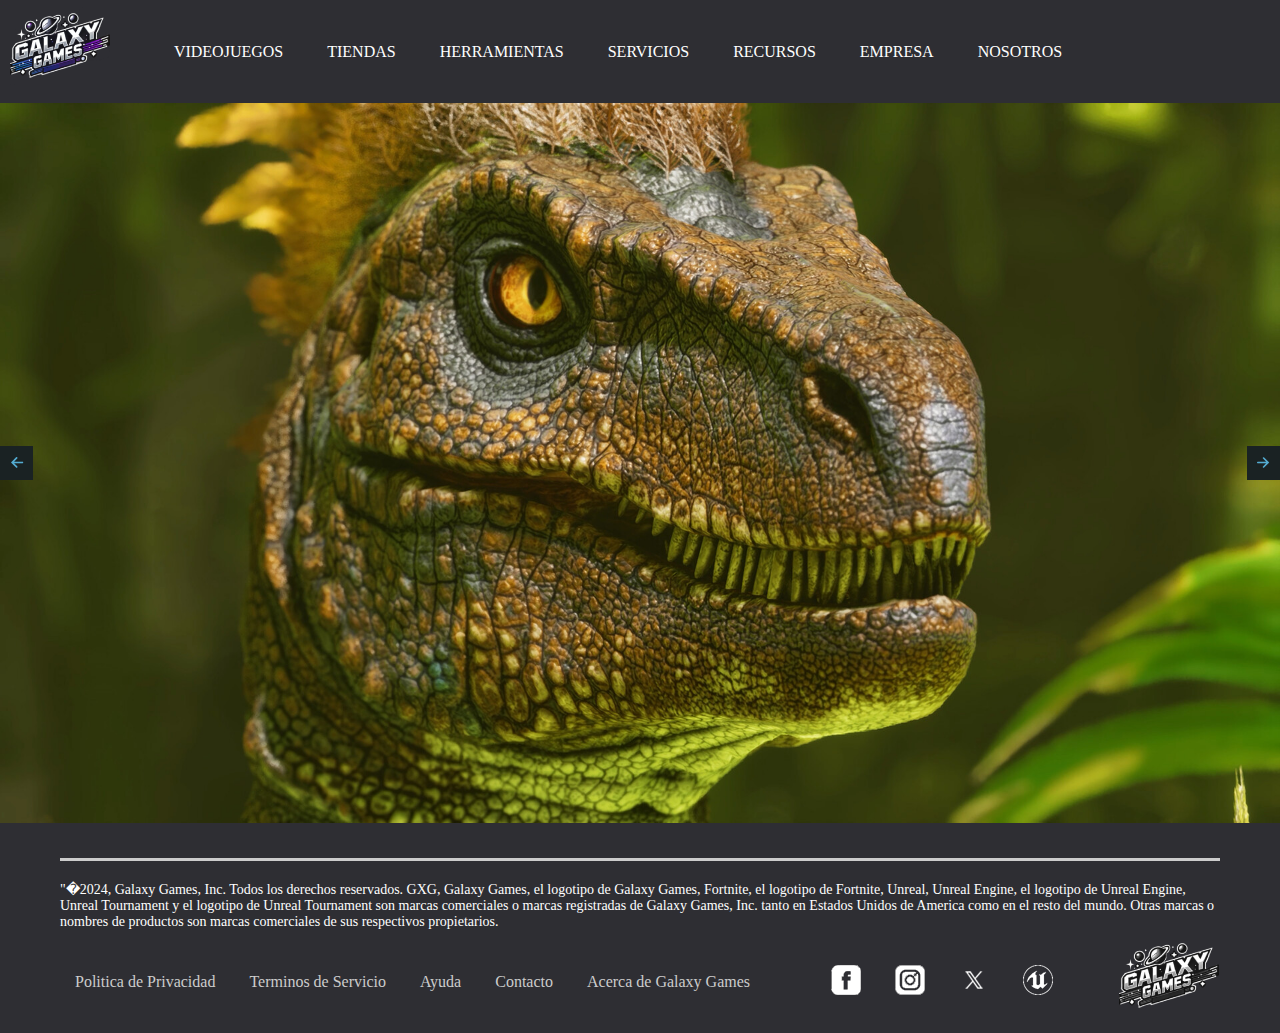
<file: index.html>
<!DOCTYPE html>
<html lang="es">
    <head>
        <meta charset="utf-8">
        <link href="estilos.css" rel="stylesheet" type="text/css">
        <meta name="viewport" content="width=device-width, initial-scale=1.0">
        <link rel="icon" href="imagenes/icono/favicon.ico">

        <!-- Start WOWSlider.com HEAD section -->
        <link rel="stylesheet" type="text/css" href="engine1/style.css" />
        <script type="text/javascript" src="engine1/jquery.js"></script>
        <!-- End WOWSlider.com HEAD section -->

    </head>

    <body>
        <div class="padre">
            <header>
                <div class="logo">
                  <a href="index.html" title="INDEX"> <img src="imagenes/logo_header.png"> </a>

                </div>

                <nav>
                <ul class="menus">
                      <li>  <a href="#" title="VIDEOJUEGOS">VIDEOJUEGOS </a>
                        <ul>
                            <li><a href="ark.html"> ARK </a> </li>
                            <li><a href="gow2.html"> God Of War II</a></li>
                            <li><a href="gtav.html"> GTA V</a></li>
                            <li><a href="horizonzerodawn.html"> Horizon Zero Dawn</a></li>
                            <li><a href="rocketleague.html"> Rocket League</a></li>
                            <li><a href="tboi.html"> The Binding Of Isaac</a></li>
                            <li><a href="minecraft.html"> Minecraft</a></li>
                        </ul>
                        </li>
                   
                     <li>   <a href="#" title="TIENDAS">TIENDAS</a>
                        <ul>
                            <li><a href="index.html">Galaxy Games</a></li>
                            <li><a href="https://www.epicgames.com/site/es-ES/home" target="_blank">Epic Games</a></li>
                            <li><a href="https://store.steampowered.com/?l=spanish" target="_blank">Steam</a></li>
                            <li><a href="https://www.unrealengine.com/marketplace/en-US/" target="_blank">Unreal Engine Marketplace</a></li>
                            <li><a href="https://www.g2a.com/es/" target="_blank">G2A</a></li>
                            <li><a href="https://us.shop.battle.net/es-es" target="_blank">Battle Net</a></li>
                            <li><a href="https://store.playstation.com/es-ar/pages/latest?gad_source=1&gclid=Cj0KCQjwm5e5BhCWARIsANwm06ji0FtZE3-bIj7zwpN-BxGk1Yonq7ejxsOWRV5irq_xjtMpvkoeETkaAgfdEALw_wcB&gclsrc=aw.ds" target="_blank">Plasystation Store </a></li>
                            <li><a href="https://www.xbox.com/es-AR/microsoft-store" target="_blank">Xbox Store</a></li>
                        </ul>
                        </li>
                  
                    <li>    <a href="#" title="HERRAMIENTAS">HERRAMIENTAS</a>
                        <ul>
                            <li><a href="https://www.unrealengine.com/en-US" target="_blank">Unreal Engine</a></li>
                            <li><a href="https://store.epicgames.com/es-ES/p/fortnite--uefn" target="_blank">UEFN</a></li>
                            <li><a href="https://www.unrealengine.com/es-ES/metahuman" target="_blank">MetaHuman</a></li>
                            <li><a href="https://www.twinmotion.com/en-US" target="_blank">Twinmotion</a></li>
                            <li><a href="https://quixel.com/megascans" target="_blank">Megascans</a></li>
                            <li><a href="https://www.unrealengine.com/es-ES/realityscan" target="_blank">RealityScan</a></li>
                            <li><a href="https://www.radgametools.com" target="_blank">RAD Game Tools</a></li>
                        </ul>
                    </li>
                 
                    <li>    <a href="#" title="SERVICIOS">SERVICIOS</a>
                        <ul>
                            <li><a href="index.html">Galaxy Games Services</a></li>
                            <li><a href="https://www.kidswebservices.com/es/home-espanol-2/" target="_blank">Kids Web Services</a></li>
                            <li><a href="https://dev.epicgames.com/services/terms/agreements/?lang=es-ES" target="_blank">Acuerdo de servicios</a></li>
                            <li><a href="https://www.iia.cl/politicas-de-uso#:~:text=Las%20Pol�ticas%20de%20uso%20Aceptable,el%20uso%20de%20los%20mismos." target="_blank">Politica de uso aceptable</a></li>
                            <li><a href="https://dev.epicgames.com/services/terms/trust-statement/?lang=es-ES" target="_blank">Declaracion de confianza</a></li>
                            
                        </ul>
                    </li>
                    
                     <li>   <a href="#" title="RECURSOS">RECURSOS</a>
                        <ul>
                            <li><a href="https://dev.epicgames.com/community/" target="_blank">Comunidad de desarrolladores</a></li>
                            <li><a href="https://www.unrealengine.com/megagrants/?lang=es-ES" target="_Blank">MegaGrants</a></li>
                            <li><a href="https://sac.epicgames.com/eula/sac/?lang=es-ES" target="_blank">Acuerdo de creador</a></li>
                            <li><a href="https://www.unrealengine.com/branding/?lang=es-ES" target="_Blank">Directrices de la marca Unreal Engine</a></li>
                            <li><a href="https://www.epicgames.com/site/community-rules/?lang=es-ES" target="_blank">Reglas de la comunidad</a></li>
                        </ul>
                    </li>
                    
                     <li>   <a href="#" title="EMPRESA">EMPRESA</a> 
                        <ul>
                            <li><a href="https://www.epicgames.com/site/es-ES/about?lang=es-ES" target="_blank">Acerca del juego</a></li>
                            <li><a href="https://www.epicgames.com/site/news/?lang=es-ES" target="_blank">Newsroom</a></li>
                            <li><a href="https://www.epicgames.com/site/careers/jobs/?lang=es-ES" target="_blank">Empleo</a></li>
                            <li><a href="https://www.epicgames.com/site/ux/?lang=es-ES" target="_blank">Estudio de experiencias de usuarios</a></li>
                        </ul>
                        </li>

                         <li>  <a href="nosotros.html" title="NOSOTROS">NOSOTROS</a>
                         </li>
			</ul>
                    
                </nav>
            </header>

            <main>
              <!-- Start WOWSlider.com BODY section -->
<div id="wowslider-container1">
    <div class="ws_images"><ul>
            <li><img src="data1/images/ark.jpeg" alt="ark" title="ark" id="wows1_0"/></li>
            <li><img src="data1/images/gof.jpg" alt="gof" title="gof" id="wows1_1"/></li>
            <li><img src="data1/images/gta.jpg" alt="gta" title="gta" id="wows1_2"/></li>
            <li><img src="data1/images/horizon.jpg" alt="horizon" title="horizon" id="wows1_3"/></li>
            <li><img src="data1/images/lol.png" alt="lol" title="lol" id="wows1_4"/></li>
            <li><img src="data1/images/minecraft.jpg" alt="minecraft" title="minecraft" id="wows1_5"/></li>
            <li><img src="data1/images/overwatch.jpg" alt="overwatch" title="overwatch" id="wows1_6"/></li>
            <li><a href="http://wowslider.net"><img src="data1/images/rocket.jpg" alt="css image slider" title="rocket" id="wows1_7"/></a></li>
            <li><img src="data1/images/tboi.png" alt="tboi" title="tboi" id="wows1_8"/></li>
        </ul></div>
    <div class="ws_script" style="position:absolute;left:-99%"><a href="http://wowslider.net">bootstrap carousel</a> by WOWSlider.com v9.0</div>
    <div class="ws_shadow"></div>
    </div>	
    <script type="text/javascript" src="engine1/wowslider.js"></script>
    <script type="text/javascript" src="engine1/script.js"></script>
    <!-- End WOWSlider.com BODY section -->
            </main>

            <footer>
    <div class="footer-container">
       
        <div class="footer-section copyright">
            <p>"�2024, Galaxy Games, Inc. Todos los derechos reservados. GXG, Galaxy Games, el logotipo de Galaxy Games, Fortnite, el logotipo de Fortnite, Unreal, Unreal Engine, el logotipo de Unreal Engine, Unreal Tournament y el logotipo de Unreal Tournament son marcas comerciales o marcas registradas de Galaxy Games, Inc. tanto en Estados Unidos de America como en el resto del mundo. Otras marcas o nombres de productos son marcas comerciales de sus respectivos propietarios.  </p>
        </div>

        <div class="footer-section links">
            <a href="https://policies.google.com/privacy?hl=es" target="_blank">Politica de Privacidad</a>
            <a href="https://policies.google.com/terms?hl=es" target="_blank">Terminos de Servicio</a>
            <a href="https://support.google.com/?hl=es" target="_blank">Ayuda</a>
            <a href="mailto:gxggalaxygames@gmail.com">Contacto</a>
            <a href="nosotros.html">Acerca de Galaxy Games</a>
        </div>
        
        <div class="footer-section iconos">
        <img src="imagenes/icono/facebook.png" alt="Facebook">
       <a href="https://www.instagram.com/gxg_galaxygames/?hl=es" target="_blank"> <img src="imagenes/icono/instagram.png" alt="Instagram"> </a>
        <a href="https://x.com/GXGGalaxyGames" target="_blank"> <img src="imagenes/icono/twiter.png" alt="Twitter"> </a>
            <img src="imagenes/icono/unreal.png" alt="unreal">
        </div>

        <div class="footer-section logo">
         <a href="index.html" title="INDEX"> <img src="imagenes/logo_footer.png" alt="Logo Footer"> </a>
        </div>

    </div>
</footer>


    </body>
</html>
</file>
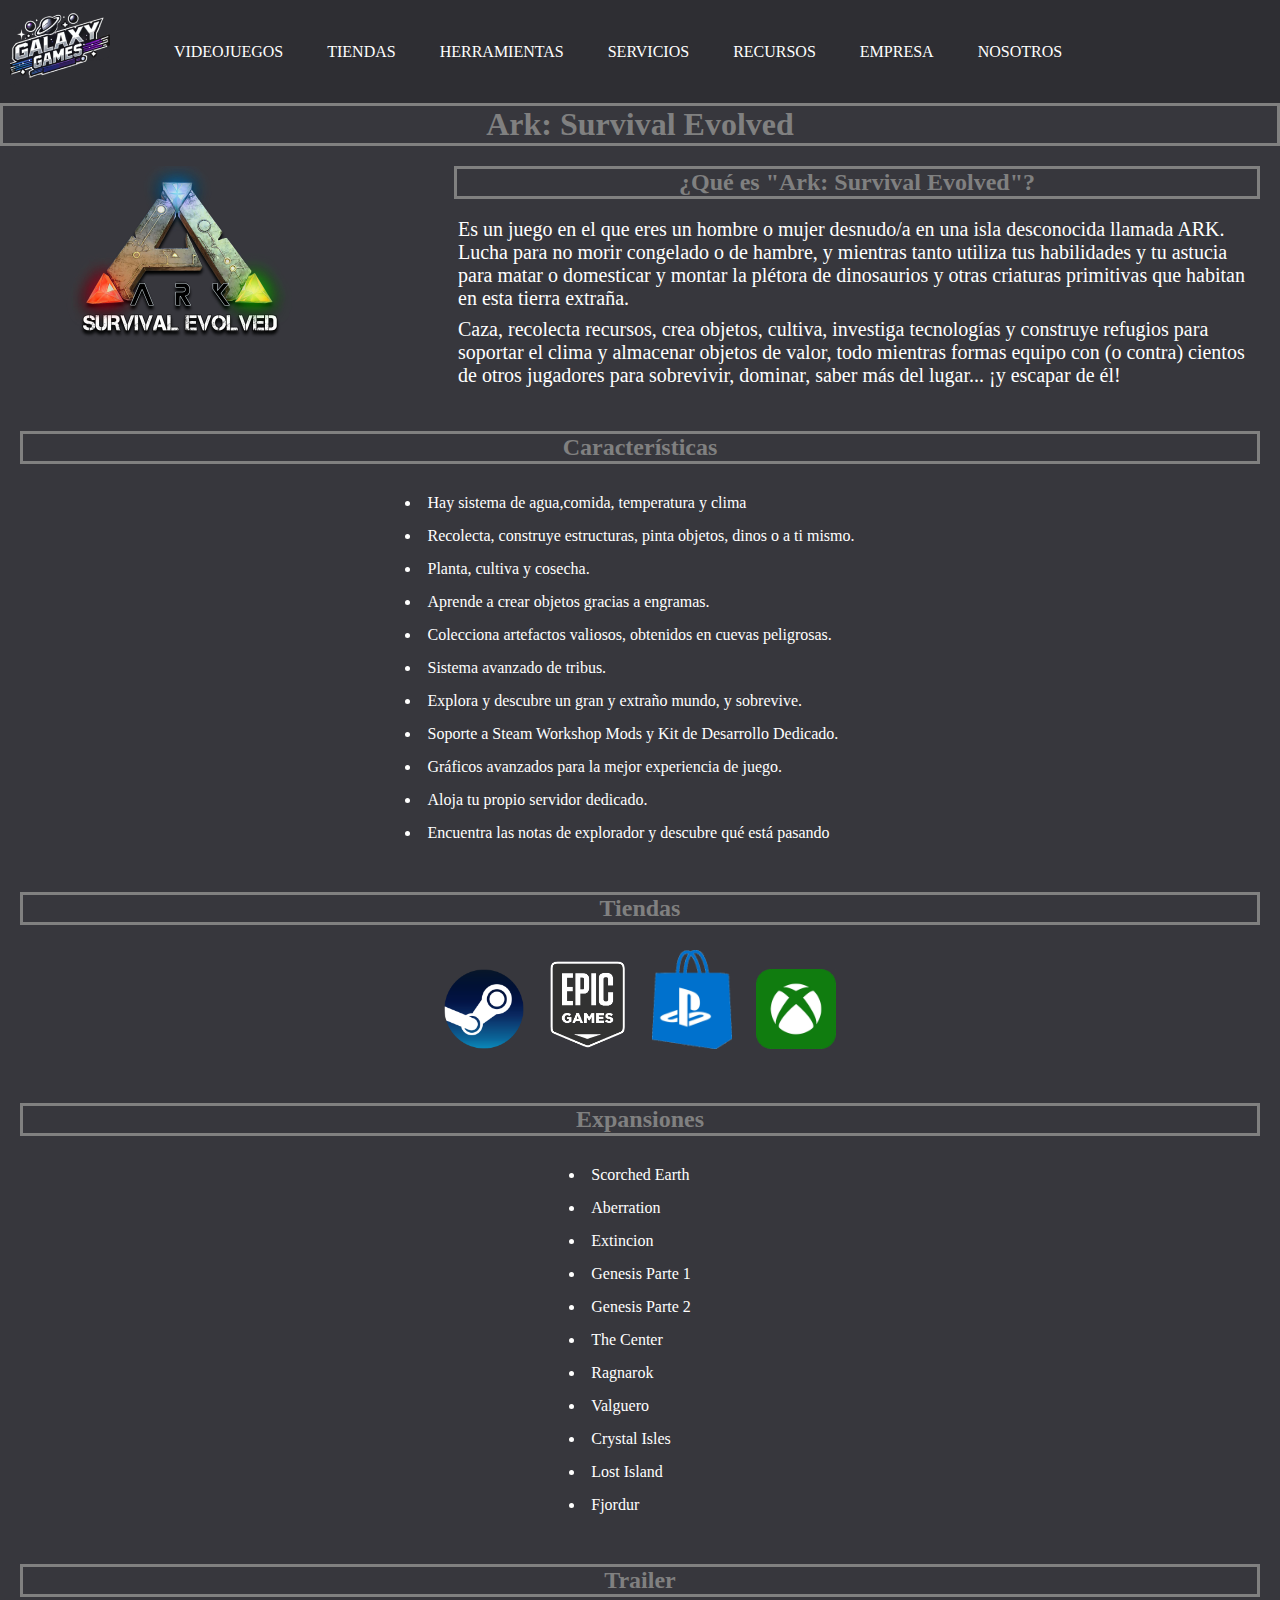
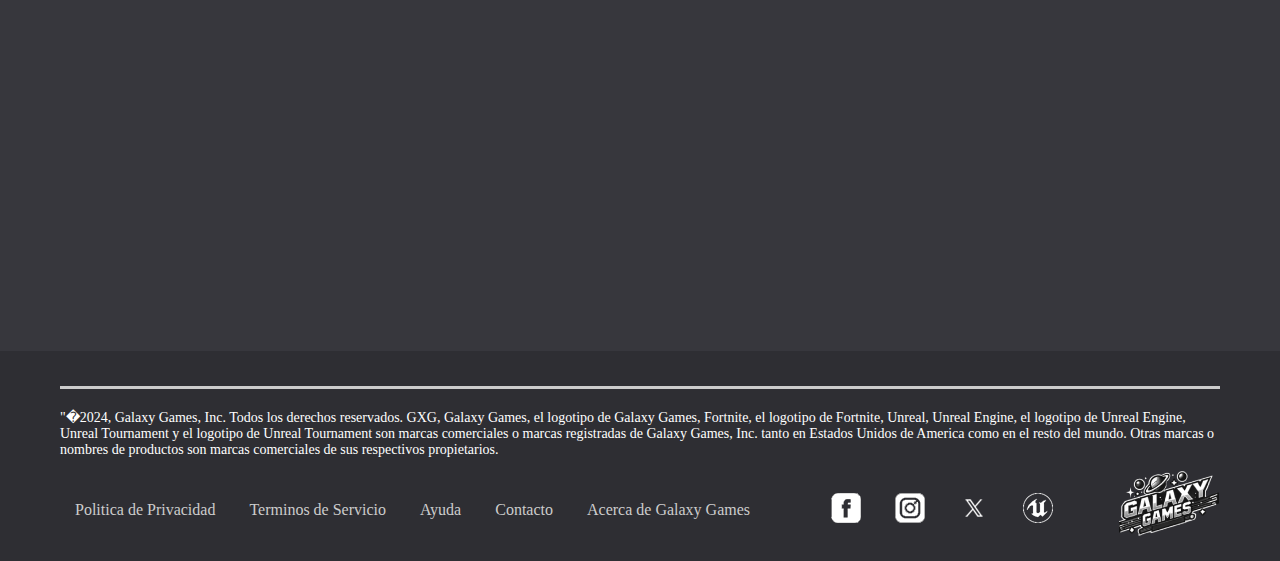
<file: ark.html>
<!DOCTYPE html>
<html lang="es">
<head>
    <meta charset="UTF-8">
    <meta name="viewport" content="width=device-width, initial-scale=1.0">
    <title>GXG - Ark</title>
    <link rel="stylesheet" href="estilos.css">
</head>
<body>

    <!-- Encabezado -->
    <header>
                <div class="logo">
                  <a href="index.html" title="INDEX"> <img src="imagenes/logo_header.png"> </a>

                </div>

                <nav>
                <ul class="menus">
                      <li>  <a href="#" title="VIDEOJUEGOS">VIDEOJUEGOS </a>
                        <ul>
                            <li><a href="ark.html"> ARK </a> </li>
                            <li><a href="gow2.html"> God Of War II</a></li>
                            <li><a href="gtav.html"> GTA V</a></li>
                            <li><a href="horizonzerodawn.html"> Horizon Zero Dawn</a></li>
                            <li><a href="rocketleague.html"> Rocket League</a></li>
                            <li><a href="tboi.html"> The Binding Of Isaac</a></li>
                            <li><a href="minecraft.html"> Minecraft</a></li>
                        </ul>
                        </li>
                   
                     <li>   <a href="#" title="TIENDAS">TIENDAS</a>
                        <ul>
                            <li><a href="index.html">Galaxy Games</a></li>
                            <li><a href="https://www.epicgames.com/site/es-ES/home" target="_blank">Epic Games</a></li>
                            <li><a href="https://store.steampowered.com/?l=spanish" target="_blank">Steam</a></li>
                            <li><a href="https://www.unrealengine.com/marketplace/en-US/" target="_blank">Unreal Engine Marketplace</a></li>
                            <li><a href="https://www.g2a.com/es/" target="_blank">G2A</a></li>
                            <li><a href="https://us.shop.battle.net/es-es" target="_blank">Battle Net</a></li>
                            <li><a href="https://store.playstation.com/es-ar/pages/latest?gad_source=1&gclid=Cj0KCQjwm5e5BhCWARIsANwm06ji0FtZE3-bIj7zwpN-BxGk1Yonq7ejxsOWRV5irq_xjtMpvkoeETkaAgfdEALw_wcB&gclsrc=aw.ds" target="_blank">Plasystation Store </a></li>
                            <li><a href="https://www.xbox.com/es-AR/microsoft-store" target="_blank">Xbox Store</a></li>
                        </ul>
                        </li>
                  
                    <li>    <a href="#" title="HERRAMIENTAS">HERRAMIENTAS</a>
                        <ul>
                            <li><a href="https://www.unrealengine.com/en-US" target="_blank">Unreal Engine</a></li>
                            <li><a href="https://store.epicgames.com/es-ES/p/fortnite--uefn" target="_blank">UEFN</a></li>
                            <li><a href="https://www.unrealengine.com/es-ES/metahuman" target="_blank">MetaHuman</a></li>
                            <li><a href="https://www.twinmotion.com/en-US" target="_blank">Twinmotion</a></li>
                            <li><a href="https://quixel.com/megascans" target="_blank">Megascans</a></li>
                            <li><a href="https://www.unrealengine.com/es-ES/realityscan" target="_blank">RealityScan</a></li>
                            <li><a href="https://www.radgametools.com" target="_blank">RAD Game Tools</a></li>
                        </ul>
                    </li>
                 
                    <li>    <a href="#" title="SERVICIOS">SERVICIOS</a>
                        <ul>
                            <li><a href="index.html">Galaxy Games Services</a></li>
                            <li><a href="https://www.kidswebservices.com/es/home-espanol-2/" target="_blank">Kids Web Services</a></li>
                            <li><a href="https://dev.epicgames.com/services/terms/agreements/?lang=es-ES" target="_blank">Acuerdo de servicios</a></li>
                            <li><a href="https://www.iia.cl/politicas-de-uso#:~:text=Las%20Pol�ticas%20de%20uso%20Aceptable,el%20uso%20de%20los%20mismos." target="_blank">Politica de uso aceptable</a></li>
                            <li><a href="https://dev.epicgames.com/services/terms/trust-statement/?lang=es-ES" target="_blank">Declaracion de confianza</a></li>
                            
                        </ul>
                    </li>
                    
                     <li>   <a href="#" title="RECURSOS">RECURSOS</a>
                        <ul>
                            <li><a href="https://dev.epicgames.com/community/" target="_blank">Comunidad de desarrolladores</a></li>
                            <li><a href="https://www.unrealengine.com/megagrants/?lang=es-ES" target="_Blank">MegaGrants</a></li>
                            <li><a href="https://sac.epicgames.com/eula/sac/?lang=es-ES" target="_blank">Acuerdo de creador</a></li>
                            <li><a href="https://www.unrealengine.com/branding/?lang=es-ES" target="_Blank">Directrices de la marca Unreal Engine</a></li>
                            <li><a href="https://www.epicgames.com/site/community-rules/?lang=es-ES" target="_blank">Reglas de la comunidad</a></li>
                        </ul>
                    </li>
                    
                     <li>   <a href="#" title="EMPRESA">EMPRESA</a> 
                        <ul>
                            <li><a href="https://www.epicgames.com/site/es-ES/about?lang=es-ES" target="_blank">Acerca del juego</a></li>
                            <li><a href="https://www.epicgames.com/site/news/?lang=es-ES" target="_blank">Newsroom</a></li>
                            <li><a href="https://www.epicgames.com/site/careers/jobs/?lang=es-ES" target="_blank">Empleo</a></li>
                            <li><a href="https://www.epicgames.com/site/ux/?lang=es-ES" target="_blank">Estudio de experiencias de usuarios</a></li>
                        </ul>
                        </li>

                         <li>  <a href="nosotros.html" title="NOSOTROS">NOSOTROS</a>
                         </li>
			</ul>
                    
                </nav>
            </header>
            <main>
    <!-- Título del Juego -->
    <section class="rectangulosh1">
        <h1> Ark: Survival Evolved </h1>
    </section>

    <!-- Descripción del Juego -->
    <section class="descripcion-juego">
        <div class="logo-juego">
            <img src="imagenes/logos/logo_juego_animado.png" alt="Logo Ark">
        </div>
        <div class="descripcion">
            <h2 class="rectangulosh2">¿Qué es "Ark: Survival Evolved"?</h2>
            <p class="pjuegos"> Es un juego en el que eres un hombre o mujer desnudo/a en una isla desconocida llamada ARK. Lucha para no morir congelado o de hambre, y mientras tanto utiliza tus habilidades y tu astucia para matar o domesticar y montar la plétora de dinosaurios y otras criaturas primitivas que habitan en esta tierra extraña.</p> <p class="pjuegos"> Caza, recolecta recursos, crea objetos, cultiva, investiga tecnologías y construye refugios para soportar el clima y almacenar objetos de valor, todo mientras formas equipo con (o contra) cientos de otros jugadores para sobrevivir, dominar, saber más del lugar... ¡y escapar de él! </p>
        </div>
    </section>

    <!-- Características del Juego -->
    <section id="caracteristicas" class="caracteristicas">
        <h2 class="rectangulosh2">Características</h2>
        
        <ul class="lista-centrada">
            <li> Hay sistema de agua,comida, temperatura y clima </li>
            <li> Recolecta, construye estructuras, pinta objetos, dinos o a ti mismo. </li>
            <li> Planta, cultiva y cosecha. </li>
            <li> Aprende a crear objetos gracias a engramas. </li>
            <li> Colecciona artefactos valiosos, obtenidos en cuevas peligrosas. </li>
            <li> Sistema avanzado de tribus. </li>
            <li> Explora y descubre un gran y extraño mundo, y sobrevive. </li>
            <li> Soporte a Steam Workshop Mods y Kit de Desarrollo Dedicado. </li>
            <li> Gráficos avanzados para la mejor experiencia de juego. </li>
            <li> Aloja tu propio servidor dedicado. </li>
            <li> Encuentra las notas de explorador y descubre qué está pasando </li>
        </ul>

    </section>

    <!-- Sección de Tiendas -->
    <section id="tiendas" class="tiendas">
        <h2 class="rectangulosh2">Tiendas</h2>
        <div class="logos-tiendas">
            <a href="https://store.steampowered.com/app/346110/ARK_Survival_Evolved/?l=spanish" target="_blank"><img src="imagenes/logos/steam.png" alt="Steam"></a>
            <a href="https://www.google.com/url?sa=t&rct=j&q=&esrc=s&source=web&cd=&cad=rja&uact=8&ved=2ahUKEwj-wNeqoMmJAxXFK7kGHUA5MbgQFnoECAoQAQ&url=https%3A%2F%2Fstore.epicgames.com%2Fes-ES%2Fp%2Fark&usg=AOvVaw09JgJ56ny3kQfZ0OgULXhZ&opi=89978449" target="_blank"><img src="imagenes/logos/epicgames.png" alt="Epic Games"></a>
            <a href="https://www.playstation.com/es-ar/games/ark-survival-evolved/" target="_blank"><img src="imagenes/logos/playstore.png" alt="Playstation Store"></a>
            <a href="https://www.xbox.com/es-AR/games/store/ark-survival-evolved/BNBLC4ZGFNKB" target="_blank"><img src="imagenes/logos/xbox.png" alt="Xbox Store"></a>
        </div>
    </section>

    <!-- Expansiones -->
    <section id="expansiones" class="expansiones">
        <h2 class="rectangulosh2">Expansiones</h2>
        
        <ul class="lista-centrada">
            <li><a href="https://ark.fandom.com/es/wiki/Scorched_Earth" target="_blank">Scorched Earth </a></li>
            <li><a href="https://ark.fandom.com/es/wiki/Aberration" target="_blank">Aberration</a></li>
            <li><a href="https://ark.fandom.com/es/wiki/Extinction" target="_blank">Extincion</a></li>
            <li><a href="https://ark.fandom.com/wiki/Genesis:_Part_1" target="_blank">Genesis Parte 1</a></li>
            <li><a href="https://ark.fandom.com/wiki/Genesis:_Part_2" target="_blank">Genesis Parte 2</a></li>
            <li><a href="https://ark.fandom.com/es/wiki/The_Center" target="_blank">The Center</a></li>
            <li><a href="https://ark.fandom.com/es/wiki/Ragnarok" target="_blank">Ragnarok</a></li>
            <li><a href="https://ark.fandom.com/es/wiki/Valguero" target="_blank">Valguero</a></li>
            <li><a href="https://ark.fandom.com/es/wiki/Crystal_Isles" target="_blank">Crystal Isles</a></li>
            <li><a href="https://ark.fandom.com/wiki/Lost_Island" target="_blank">Lost Island</a></li>
            <li><a href="https://ark.fandom.com/wiki/Fjordur" target="_blank">Fjordur</a></li>
        </ul>
    </section>
	
	<section id="expansiones" class="expansiones">
		<h2 class="rectangulosh2"> Trailer </h2>
		
		<iframe width="580" height="315" src="https://www.youtube.com/embed/FW9vsrPWujI?si=GacFgngB2K2csgq4" title="YouTube video player" frameborder="0" allow="accelerometer; autoplay; clipboard-write; encrypted-media; gyroscope; picture-in-picture; web-share" referrerpolicy="strict-origin-when-cross-origin" allowfullscreen></iframe>
	</section>

    </main>
    
    <footer>
    <div class="footer-container">
       
        <div class="footer-section copyright">
            <p>"�2024, Galaxy Games, Inc. Todos los derechos reservados. GXG, Galaxy Games, el logotipo de Galaxy Games, Fortnite, el logotipo de Fortnite, Unreal, Unreal Engine, el logotipo de Unreal Engine, Unreal Tournament y el logotipo de Unreal Tournament son marcas comerciales o marcas registradas de Galaxy Games, Inc. tanto en Estados Unidos de America como en el resto del mundo. Otras marcas o nombres de productos son marcas comerciales de sus respectivos propietarios.  </p>
        </div>

        <div class="footer-section links">
            <a href="https://policies.google.com/privacy?hl=es" target="_blank">Politica de Privacidad</a>
            <a href="https://policies.google.com/terms?hl=es" target="_blank">Terminos de Servicio</a>
            <a href="https://support.google.com/?hl=es" target="_blank">Ayuda</a>
            <a href="mailto:gxggalaxygames@gmail.com">Contacto</a>
            <a href="nosotros.html">Acerca de Galaxy Games</a>
        </div>
        
        <div class="footer-section iconos">
        <img src="imagenes/icono/facebook.png" alt="Facebook">
       <a href="https://www.instagram.com/gxg_galaxygames/?hl=es" target="_blank"> <img src="imagenes/icono/instagram.png" alt="Instagram"> </a>
        <a href="https://x.com/GXGGalaxyGames" target="_blank"> <img src="imagenes/icono/twiter.png" alt="Twitter"> </a>
            <img src="imagenes/icono/unreal.png" alt="unreal">
        </div>

        <div class="footer-section logo">
         <a href="index.html" title="INDEX"> <img src="imagenes/logo_footer.png" alt="Logo Footer"> </a>
        </div>

    </div>
</footer>

</body>
</html>
</file>
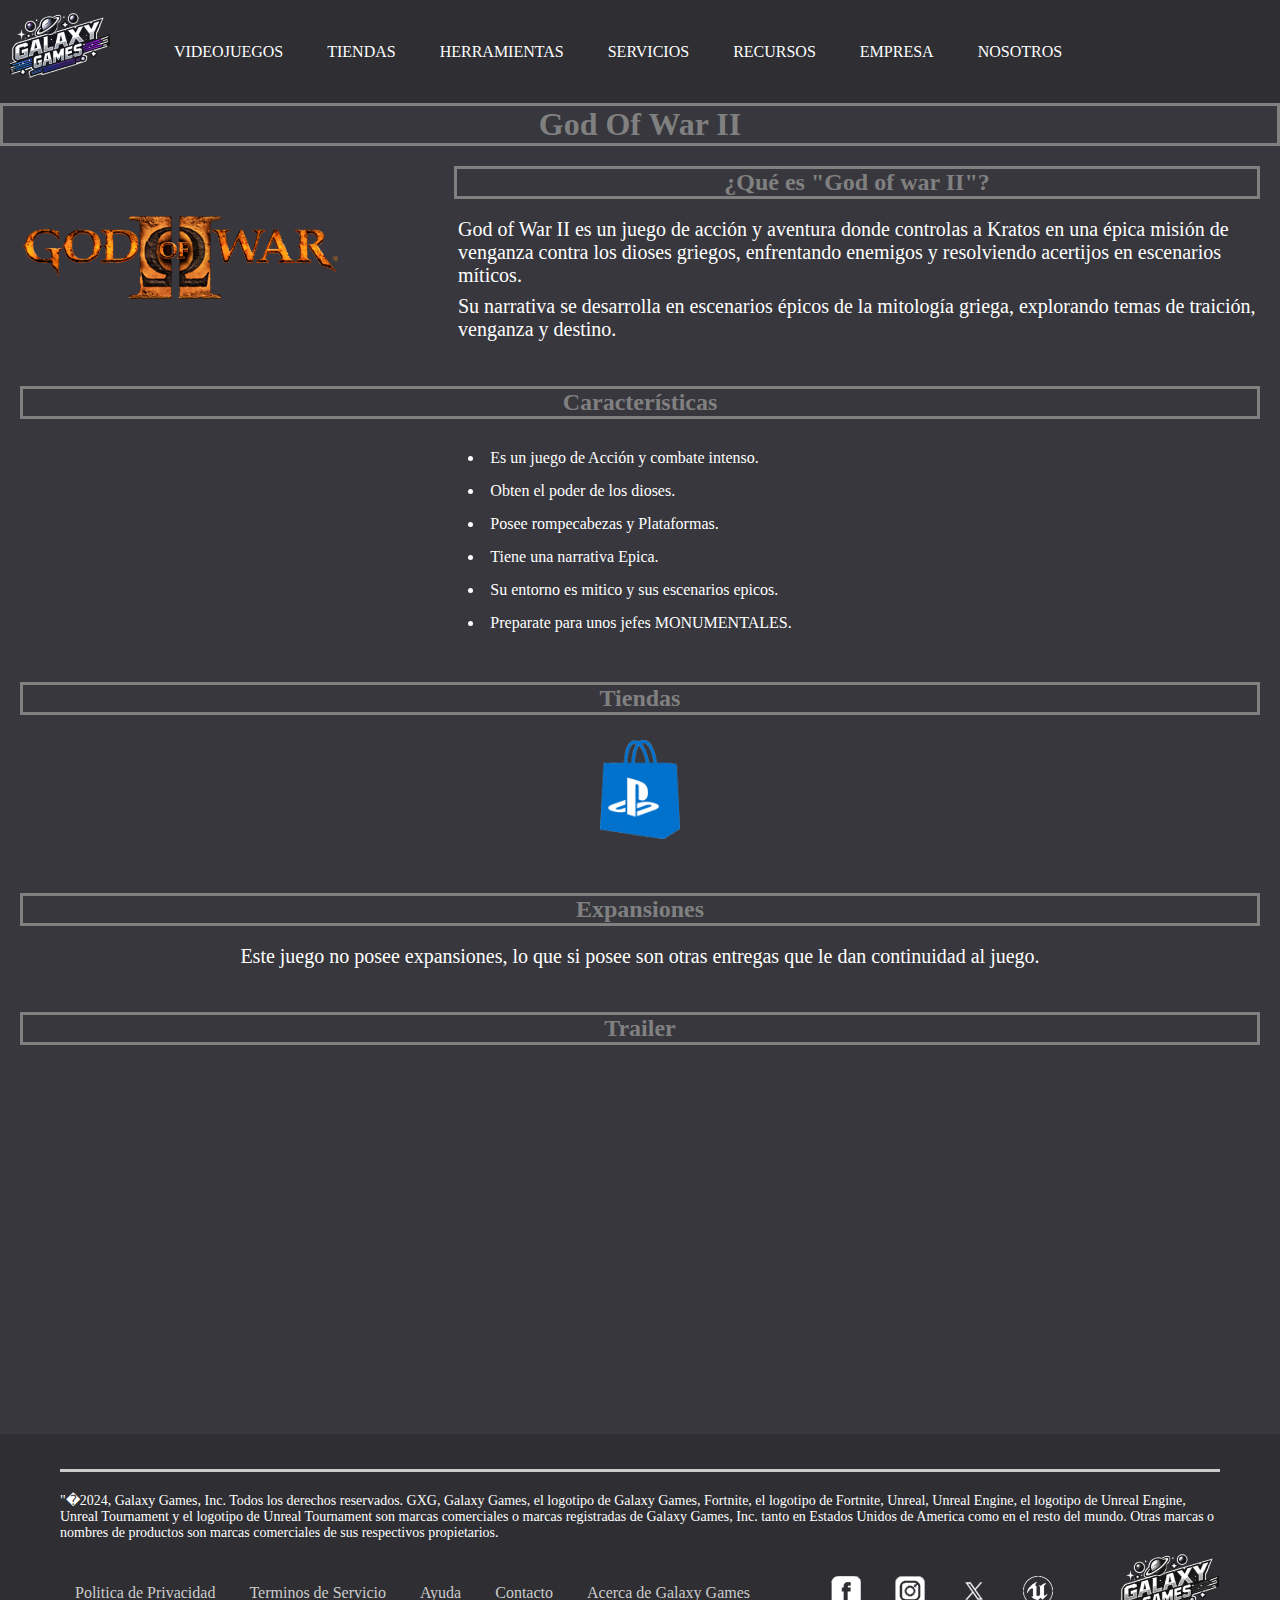
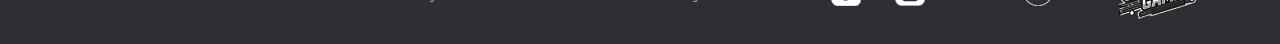
<file: gow2.html>
﻿<!DOCTYPE html>
<html lang="es">
<head>
    <meta charset="UTF-8">
    <meta name="viewport" content="width=device-width, initial-scale=1.0">
    <title>GXG - God of War II</title>
    <link rel="stylesheet" href="estilos.css">
</head>
<body>

    <!-- Encabezado -->
    <header>
                <div class="logo">
                  <a href="index.html" title="INDEX"> <img src="imagenes/logo_header.png"> </a>

                </div>

                <nav>
                <ul class="menus">
                      <li>  <a href="#" title="VIDEOJUEGOS">VIDEOJUEGOS </a>
                        <ul>
                            <li><a href="ark.html"> ARK </a> </li>
                            <li><a href="gow2.html"> God Of War II</a></li>
                            <li><a href="gtav.html"> GTA V</a></li>
                            <li><a href="horizonzerodawn.html"> Horizon Zero Dawn</a></li>
                            <li><a href="rocketleague.html"> Rocket League</a></li>
                            <li><a href="tboi.html"> The Binding Of Isaac</a></li>
                            <li><a href="minecraft.html"> Minecraft</a></li>
                        </ul>
                        </li>
                   
                     <li>   <a href="#" title="TIENDAS">TIENDAS</a>
                        <ul>
                            <li><a href="index.html">Galaxy Games</a></li>
                            <li><a href="https://www.epicgames.com/site/es-ES/home" target="_blank">Epic Games</a></li>
                            <li><a href="https://store.steampowered.com/?l=spanish" target="_blank">Steam</a></li>
                            <li><a href="https://www.unrealengine.com/marketplace/en-US/" target="_blank">Unreal Engine Marketplace</a></li>
                            <li><a href="https://www.g2a.com/es/" target="_blank">G2A</a></li>
                            <li><a href="https://us.shop.battle.net/es-es" target="_blank">Battle Net</a></li>
                            <li><a href="https://store.playstation.com/es-ar/pages/latest?gad_source=1&gclid=Cj0KCQjwm5e5BhCWARIsANwm06ji0FtZE3-bIj7zwpN-BxGk1Yonq7ejxsOWRV5irq_xjtMpvkoeETkaAgfdEALw_wcB&gclsrc=aw.ds" target="_blank">Plasystation Store </a></li>
                            <li><a href="https://www.xbox.com/es-AR/microsoft-store" target="_blank">Xbox Store</a></li>
                        </ul>
                        </li>
                  
                    <li>    <a href="#" title="HERRAMIENTAS">HERRAMIENTAS</a>
                        <ul>
                            <li><a href="https://www.unrealengine.com/en-US" target="_blank">Unreal Engine</a></li>
                            <li><a href="https://store.epicgames.com/es-ES/p/fortnite--uefn" target="_blank">UEFN</a></li>
                            <li><a href="https://www.unrealengine.com/es-ES/metahuman" target="_blank">MetaHuman</a></li>
                            <li><a href="https://www.twinmotion.com/en-US" target="_blank">Twinmotion</a></li>
                            <li><a href="https://quixel.com/megascans" target="_blank">Megascans</a></li>
                            <li><a href="https://www.unrealengine.com/es-ES/realityscan" target="_blank">RealityScan</a></li>
                            <li><a href="https://www.radgametools.com" target="_blank">RAD Game Tools</a></li>
                        </ul>
                    </li>
                 
                    <li>    <a href="#" title="SERVICIOS">SERVICIOS</a>
                        <ul>
                            <li><a href="index.html">Galaxy Games Services</a></li>
                            <li><a href="https://www.kidswebservices.com/es/home-espanol-2/" target="_blank">Kids Web Services</a></li>
                            <li><a href="https://dev.epicgames.com/services/terms/agreements/?lang=es-ES" target="_blank">Acuerdo de servicios</a></li>
                            <li><a href="https://www.iia.cl/politicas-de-uso#:~:text=Las%20Pol�ticas%20de%20uso%20Aceptable,el%20uso%20de%20los%20mismos." target="_blank">Politica de uso aceptable</a></li>
                            <li><a href="https://dev.epicgames.com/services/terms/trust-statement/?lang=es-ES" target="_blank">Declaracion de confianza</a></li>
                            
                        </ul>
                    </li>
                    
                     <li>   <a href="#" title="RECURSOS">RECURSOS</a>
                        <ul>
                            <li><a href="https://dev.epicgames.com/community/" target="_blank">Comunidad de desarrolladores</a></li>
                            <li><a href="https://www.unrealengine.com/megagrants/?lang=es-ES" target="_Blank">MegaGrants</a></li>
                            <li><a href="https://sac.epicgames.com/eula/sac/?lang=es-ES" target="_blank">Acuerdo de creador</a></li>
                            <li><a href="https://www.unrealengine.com/branding/?lang=es-ES" target="_Blank">Directrices de la marca Unreal Engine</a></li>
                            <li><a href="https://www.epicgames.com/site/community-rules/?lang=es-ES" target="_blank">Reglas de la comunidad</a></li>
                        </ul>
                    </li>
                    
                     <li>   <a href="#" title="EMPRESA">EMPRESA</a> 
                        <ul>
                            <li><a href="https://www.epicgames.com/site/es-ES/about?lang=es-ES" target="_blank">Acerca del juego</a></li>
                            <li><a href="https://www.epicgames.com/site/news/?lang=es-ES" target="_blank">Newsroom</a></li>
                            <li><a href="https://www.epicgames.com/site/careers/jobs/?lang=es-ES" target="_blank">Empleo</a></li>
                            <li><a href="https://www.epicgames.com/site/ux/?lang=es-ES" target="_blank">Estudio de experiencias de usuarios</a></li>
                        </ul>
                        </li>

                         <li>  <a href="nosotros.html" title="NOSOTROS">NOSOTROS</a>
                         </li>
			</ul>
                    
                </nav>
            </header>
            <main>
    <!-- Título del Juego -->
    <section class="rectangulosh1">
        <h1> God Of War II </h1>
    </section>

    <!-- Descripción del Juego -->
    <section class="descripcion-juego">
        <div class="logo-juego">
            <img src="imagenes/logos/gow2.png" alt="Logo Gow2">
        </div>
        <div class="descripcion">
            <h2 class="rectangulosh2">¿Qué es "God of war II"?</h2>
            <p class="pjuegos"> God of War II es un juego de acción y aventura donde controlas a Kratos en una épica misión de venganza contra los dioses griegos, enfrentando enemigos y resolviendo acertijos en escenarios míticos. </p> <p class="pjuegos"> Su narrativa se desarrolla en escenarios épicos de la mitología griega, explorando temas de traición, venganza y destino. </p>
        </div>
    </section>

    <!-- Características del Juego -->
    <section id="caracteristicas" class="caracteristicas">
        <h2 class="rectangulosh2">Características</h2>
        
        <ul class="lista-centrada">
            <li> Es un juego de Acción y combate intenso. </li>
            <li> Obten el poder de los dioses. </li>
            <li> Posee rompecabezas y Plataformas. </li>
            <li> Tiene una narrativa Epica. </li>
            <li> Su entorno es mitico y sus escenarios epicos. </li>
            <li> Preparate para unos jefes MONUMENTALES.</li>
        </ul>

    </section>

    <!-- Sección de Tiendas -->
    <section id="tiendas" class="tiendas">
        <h2 class="rectangulosh2">Tiendas</h2>
        <div class="logos-tiendas">
            <a href="https://www.ebay.com/itm/225943572792?epid=52717138&itmmeta=01JC2D4WPY1AQCJ07W1TS9XSF7&hash=item349b495138:g:Sc0AAOSwhl1magWZ&itmprp=enc%3AAQAJAAAA4Mxmj%2BiGvOveHXEBClPb29h5TAsC9vskqCAeu91HSmVYGVzbQCLbLzYwCtesV%2BBES3HSwJntkOxg4FrPWUQ8JzLV4mQT%2F%2BkCYNDqvWmMgkqOqLCpGDxKAc59Xt0%2Bk4UcujnzvPCB1BzF%2Fwa8kpG%2B3ElCISO3d1CZEnPa8%2FPguCzHYEc5i1BmWX6IAtwtMjHmEO8py95Pn6%2Bu4XTAx1tsVWpDQq04ikh0ZaHt5t4ziflevFbQK8h4Na5yMXFEhn3rfYw0uimezdr2qISosq2gIjuFBe5zbdZKQxg%2F4Lyl%2BuPY%7Ctkp%3ABFBMxsuTzeBk" target="_blank"><img src="imagenes/logos/playstore.png" alt="Playstation Store"></a>
        </div>
    </section>

    <!-- Expansiones -->
    <section id="expansiones" class="expansiones">
        <h2 class="rectangulosh2">Expansiones</h2>
        
        <p class="pjuegos"> Este juego no posee expansiones, lo que si posee son otras entregas que le dan continuidad al juego.</p>

    </section>

	<section id="expansiones" class="expansiones">
		<h2 class="rectangulosh2"> Trailer </h2>
		
		<iframe width="580" height="350" src="https://www.youtube.com/embed/GjYbK_-w9pM?si=Xw3Yu7jiuQ8Ci7Is" title="YouTube video player" frameborder="0" allow="accelerometer; autoplay; clipboard-write; encrypted-media; gyroscope; picture-in-picture; web-share" referrerpolicy="strict-origin-when-cross-origin" allowfullscreen></iframe>
		
	</section>

    </main>
    
    <footer>
    <div class="footer-container">
       
        <div class="footer-section copyright">
            <p>"�2024, Galaxy Games, Inc. Todos los derechos reservados. GXG, Galaxy Games, el logotipo de Galaxy Games, Fortnite, el logotipo de Fortnite, Unreal, Unreal Engine, el logotipo de Unreal Engine, Unreal Tournament y el logotipo de Unreal Tournament son marcas comerciales o marcas registradas de Galaxy Games, Inc. tanto en Estados Unidos de America como en el resto del mundo. Otras marcas o nombres de productos son marcas comerciales de sus respectivos propietarios.  </p>
        </div>

        <div class="footer-section links">
            <a href="https://policies.google.com/privacy?hl=es" target="_blank">Politica de Privacidad</a>
            <a href="https://policies.google.com/terms?hl=es" target="_blank">Terminos de Servicio</a>
            <a href="https://support.google.com/?hl=es" target="_blank">Ayuda</a>
            <a href="mailto:gxggalaxygames@gmail.com">Contacto</a>
            <a href="nosotros.html">Acerca de Galaxy Games</a>
        </div>
        
        <div class="footer-section iconos">
        <img src="imagenes/icono/facebook.png" alt="Facebook">
       <a href="https://www.instagram.com/gxg_galaxygames/?hl=es" target="_blank"> <img src="imagenes/icono/instagram.png" alt="Instagram"> </a>
        <a href="https://x.com/GXGGalaxyGames" target="_blank"> <img src="imagenes/icono/twiter.png" alt="Twitter"> </a>
            <img src="imagenes/icono/unreal.png" alt="unreal">
        </div>

        <div class="footer-section logo">
         <a href="index.html" title="INDEX"> <img src="imagenes/logo_footer.png" alt="Logo Footer"> </a>
        </div>

    </div>
</footer>

</body>
</html>
</file>
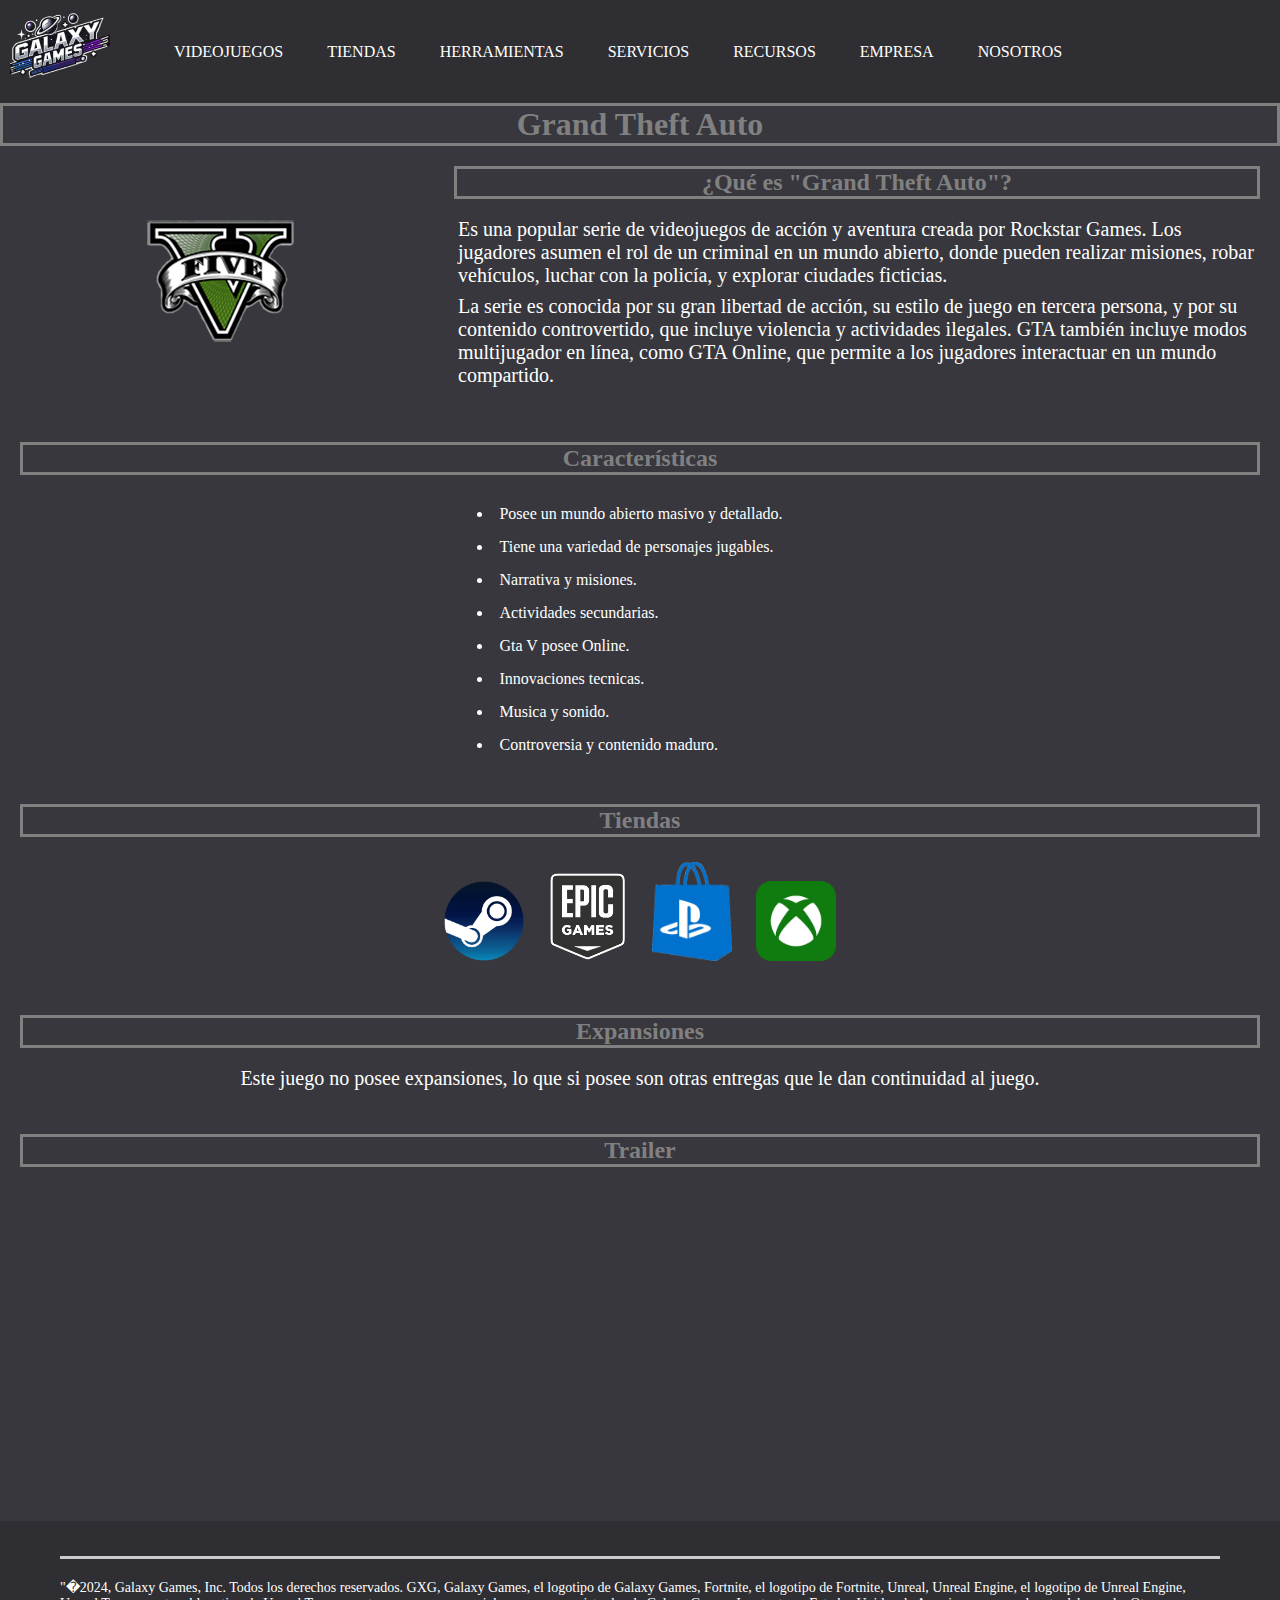
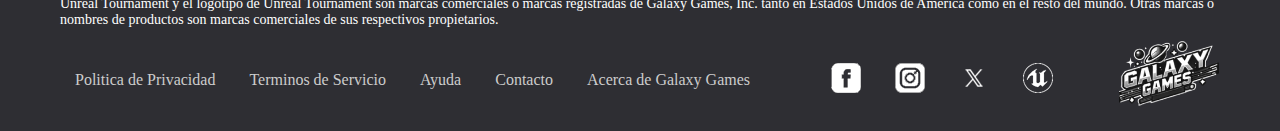
<file: gtav.html>
<!DOCTYPE html>
<html lang="es">
<head>
    <meta charset="UTF-8">
    <meta name="viewport" content="width=device-width, initial-scale=1.0">
    <title>GXG - Grand Theft Auto</title>
    <link rel="stylesheet" href="estilos.css">
</head>
<body>

    <!-- Encabezado -->
    <header>
                <div class="logo">
                  <a href="index.html" title="INDEX"> <img src="imagenes/logo_header.png"> </a>

                </div>

                <nav>
                <ul class="menus">
                      <li>  <a href="#" title="VIDEOJUEGOS">VIDEOJUEGOS </a>
                        <ul>
                            <li><a href="ark.html"> ARK </a> </li>
                            <li><a href="gow2.html"> God Of War II</a></li>
                            <li><a href="gtav.html"> GTA V</a></li>
                            <li><a href="horizonzerodawn.html"> Horizon Zero Dawn</a></li>
                            <li><a href="rocketleague.html"> Rocket League</a></li>
                            <li><a href="tboi.html"> The Binding Of Isaac</a></li>
                            <li><a href="minecraft.html"> Minecraft</a></li>
                        </ul>
                        </li>
                   
                     <li>   <a href="#" title="TIENDAS">TIENDAS</a>
                        <ul>
                            <li><a href="index.html">Galaxy Games</a></li>
                            <li><a href="https://www.epicgames.com/site/es-ES/home" target="_blank">Epic Games</a></li>
                            <li><a href="https://store.steampowered.com/?l=spanish" target="_blank">Steam</a></li>
                            <li><a href="https://www.unrealengine.com/marketplace/en-US/" target="_blank">Unreal Engine Marketplace</a></li>
                            <li><a href="https://www.g2a.com/es/" target="_blank">G2A</a></li>
                            <li><a href="https://us.shop.battle.net/es-es" target="_blank">Battle Net</a></li>
                            <li><a href="https://store.playstation.com/es-ar/pages/latest?gad_source=1&gclid=Cj0KCQjwm5e5BhCWARIsANwm06ji0FtZE3-bIj7zwpN-BxGk1Yonq7ejxsOWRV5irq_xjtMpvkoeETkaAgfdEALw_wcB&gclsrc=aw.ds" target="_blank">Plasystation Store </a></li>
                            <li><a href="https://www.xbox.com/es-AR/microsoft-store" target="_blank">Xbox Store</a></li>
                        </ul>
                        </li>
                  
                    <li>    <a href="#" title="HERRAMIENTAS">HERRAMIENTAS</a>
                        <ul>
                            <li><a href="https://www.unrealengine.com/en-US" target="_blank">Unreal Engine</a></li>
                            <li><a href="https://store.epicgames.com/es-ES/p/fortnite--uefn" target="_blank">UEFN</a></li>
                            <li><a href="https://www.unrealengine.com/es-ES/metahuman" target="_blank">MetaHuman</a></li>
                            <li><a href="https://www.twinmotion.com/en-US" target="_blank">Twinmotion</a></li>
                            <li><a href="https://quixel.com/megascans" target="_blank">Megascans</a></li>
                            <li><a href="https://www.unrealengine.com/es-ES/realityscan" target="_blank">RealityScan</a></li>
                            <li><a href="https://www.radgametools.com" target="_blank">RAD Game Tools</a></li>
                        </ul>
                    </li>
                 
                    <li>    <a href="#" title="SERVICIOS">SERVICIOS</a>
                        <ul>
                            <li><a href="index.html">Galaxy Games Services</a></li>
                            <li><a href="https://www.kidswebservices.com/es/home-espanol-2/" target="_blank">Kids Web Services</a></li>
                            <li><a href="https://dev.epicgames.com/services/terms/agreements/?lang=es-ES" target="_blank">Acuerdo de servicios</a></li>
                            <li><a href="https://www.iia.cl/politicas-de-uso#:~:text=Las%20Pol�ticas%20de%20uso%20Aceptable,el%20uso%20de%20los%20mismos." target="_blank">Politica de uso aceptable</a></li>
                            <li><a href="https://dev.epicgames.com/services/terms/trust-statement/?lang=es-ES" target="_blank">Declaracion de confianza</a></li>
                            
                        </ul>
                    </li>
                    
                     <li>   <a href="#" title="RECURSOS">RECURSOS</a>
                        <ul>
                            <li><a href="https://dev.epicgames.com/community/" target="_blank">Comunidad de desarrolladores</a></li>
                            <li><a href="https://www.unrealengine.com/megagrants/?lang=es-ES" target="_Blank">MegaGrants</a></li>
                            <li><a href="https://sac.epicgames.com/eula/sac/?lang=es-ES" target="_blank">Acuerdo de creador</a></li>
                            <li><a href="https://www.unrealengine.com/branding/?lang=es-ES" target="_Blank">Directrices de la marca Unreal Engine</a></li>
                            <li><a href="https://www.epicgames.com/site/community-rules/?lang=es-ES" target="_blank">Reglas de la comunidad</a></li>
                        </ul>
                    </li>
                    
                     <li>   <a href="#" title="EMPRESA">EMPRESA</a> 
                        <ul>
                            <li><a href="https://www.epicgames.com/site/es-ES/about?lang=es-ES" target="_blank">Acerca del juego</a></li>
                            <li><a href="https://www.epicgames.com/site/news/?lang=es-ES" target="_blank">Newsroom</a></li>
                            <li><a href="https://www.epicgames.com/site/careers/jobs/?lang=es-ES" target="_blank">Empleo</a></li>
                            <li><a href="https://www.epicgames.com/site/ux/?lang=es-ES" target="_blank">Estudio de experiencias de usuarios</a></li>
                        </ul>
                        </li>

                         <li>  <a href="nosotros.html" title="NOSOTROS">NOSOTROS</a>
                         </li>
			</ul>
                    
                </nav>
            </header>
            <main>
    <!-- Título del Juego -->
    <section class="rectangulosh1">
        <h1> Grand Theft Auto </h1>
    </section>

    <!-- Descripción del Juego -->
    <section class="descripcion-juego">
        <div class="logo-juego">
            <img src="imagenes/logos/gtav.png" alt="GtaV">
        </div>
        <div class="descripcion">
            <h2 class="rectangulosh2">¿Qué es "Grand Theft Auto"?</h2>
            <p class="pjuegos"> Es una popular serie de videojuegos de acción y aventura creada por Rockstar Games. Los jugadores asumen el rol de un criminal en un mundo abierto, donde pueden realizar misiones, robar vehículos, luchar con la policía, y explorar ciudades ficticias. </p> <p class="pjuegos"> La serie es conocida por su gran libertad de acción, su estilo de juego en tercera persona, y por su contenido controvertido, que incluye violencia y actividades ilegales. GTA también incluye modos multijugador en línea, como GTA Online, que permite a los jugadores interactuar en un mundo compartido. </p>
        </div>
    </section>

    <!-- Características del Juego -->
    <section id="caracteristicas" class="caracteristicas">
        <h2 class="rectangulosh2">Características</h2>
        
        <ul class="lista-centrada">
            <li> Posee un mundo abierto masivo y detallado. </li>
			<li> Tiene una variedad de personajes jugables. </li>
			<li> Narrativa y misiones. </li>
			<li> Actividades secundarias. </li>
			<li> Gta V posee Online. </li>
			<li> Innovaciones tecnicas. </li>
			<li> Musica y sonido. </li>
			<li> Controversia y contenido maduro. </li>
        </ul>

    </section>

    <!-- Sección de Tiendas -->
    <section id="tiendas" class="tiendas">
        <h2 class="rectangulosh2">Tiendas</h2>
        <div class="logos-tiendas">
            <a href="https://store.steampowered.com/app/271590/Grand_Theft_Auto_V/" target="_blank"><img src="imagenes/logos/steam.png" alt="Steam"></a>
			<a href="https://store.epicgames.com/es-ES/p/grand-theft-auto-v" target="_blank"><img src="imagenes/logos/epicgames.png" alt="epicgames"></a>
			<a href="https://www.playstation.com/es-ar/games/grand-theft-auto-v/" target="_blank"><img src="imagenes/logos/playstore.png" alt="playstation store"></a>
			<a href="https://www.xbox.com/es-AR/games/store/grand-theft-auto-v-xbox-series-xs/9nxmbtb02zsf" target="_blank"><img src="imagenes/logos/xbox.png" alt="xbox"></a>
        </div>
    </section>

    <!-- Expansiones -->
    <section id="expansiones" class="expansiones">
        <h2 class="rectangulosh2">Expansiones</h2>

		 <p class="pjuegos"> Este juego no posee expansiones, lo que si posee son otras entregas que le dan continuidad al juego.</p>

    </section>

	<section id="expansiones" class="expansiones">
		<h2 class="rectangulosh2"> Trailer </h2>
		
		<iframe width="560" height="315" src="https://www.youtube.com/embed/QkkoHAzjnUs?si=8U5F9WN7WINcl2m_" title="YouTube video player" frameborder="0" allow="accelerometer; autoplay; clipboard-write; encrypted-media; gyroscope; picture-in-picture; web-share" referrerpolicy="strict-origin-when-cross-origin" allowfullscreen></iframe>
		
	</section>

    </main>
    
    <footer>
    <div class="footer-container">
       
        <div class="footer-section copyright">
            <p>"�2024, Galaxy Games, Inc. Todos los derechos reservados. GXG, Galaxy Games, el logotipo de Galaxy Games, Fortnite, el logotipo de Fortnite, Unreal, Unreal Engine, el logotipo de Unreal Engine, Unreal Tournament y el logotipo de Unreal Tournament son marcas comerciales o marcas registradas de Galaxy Games, Inc. tanto en Estados Unidos de America como en el resto del mundo. Otras marcas o nombres de productos son marcas comerciales de sus respectivos propietarios.  </p>
        </div>

        <div class="footer-section links">
            <a href="https://policies.google.com/privacy?hl=es" target="_blank">Politica de Privacidad</a>
            <a href="https://policies.google.com/terms?hl=es" target="_blank">Terminos de Servicio</a>
            <a href="https://support.google.com/?hl=es" target="_blank">Ayuda</a>
            <a href="mailto:gxggalaxygames@gmail.com">Contacto</a>
            <a href="nosotros.html">Acerca de Galaxy Games</a>
        </div>
        
        <div class="footer-section iconos">
        <img src="imagenes/icono/facebook.png" alt="Facebook">
       <a href="https://www.instagram.com/gxg_galaxygames/?hl=es" target="_blank"> <img src="imagenes/icono/instagram.png" alt="Instagram"> </a>
        <a href="https://x.com/GXGGalaxyGames" target="_blank"> <img src="imagenes/icono/twiter.png" alt="Twitter"> </a>
            <img src="imagenes/icono/unreal.png" alt="unreal">
        </div>

        <div class="footer-section logo">
         <a href="index.html" title="INDEX"> <img src="imagenes/logo_footer.png" alt="Logo Footer"> </a>
        </div>

    </div>
</footer>

</body>
</html>
</file>
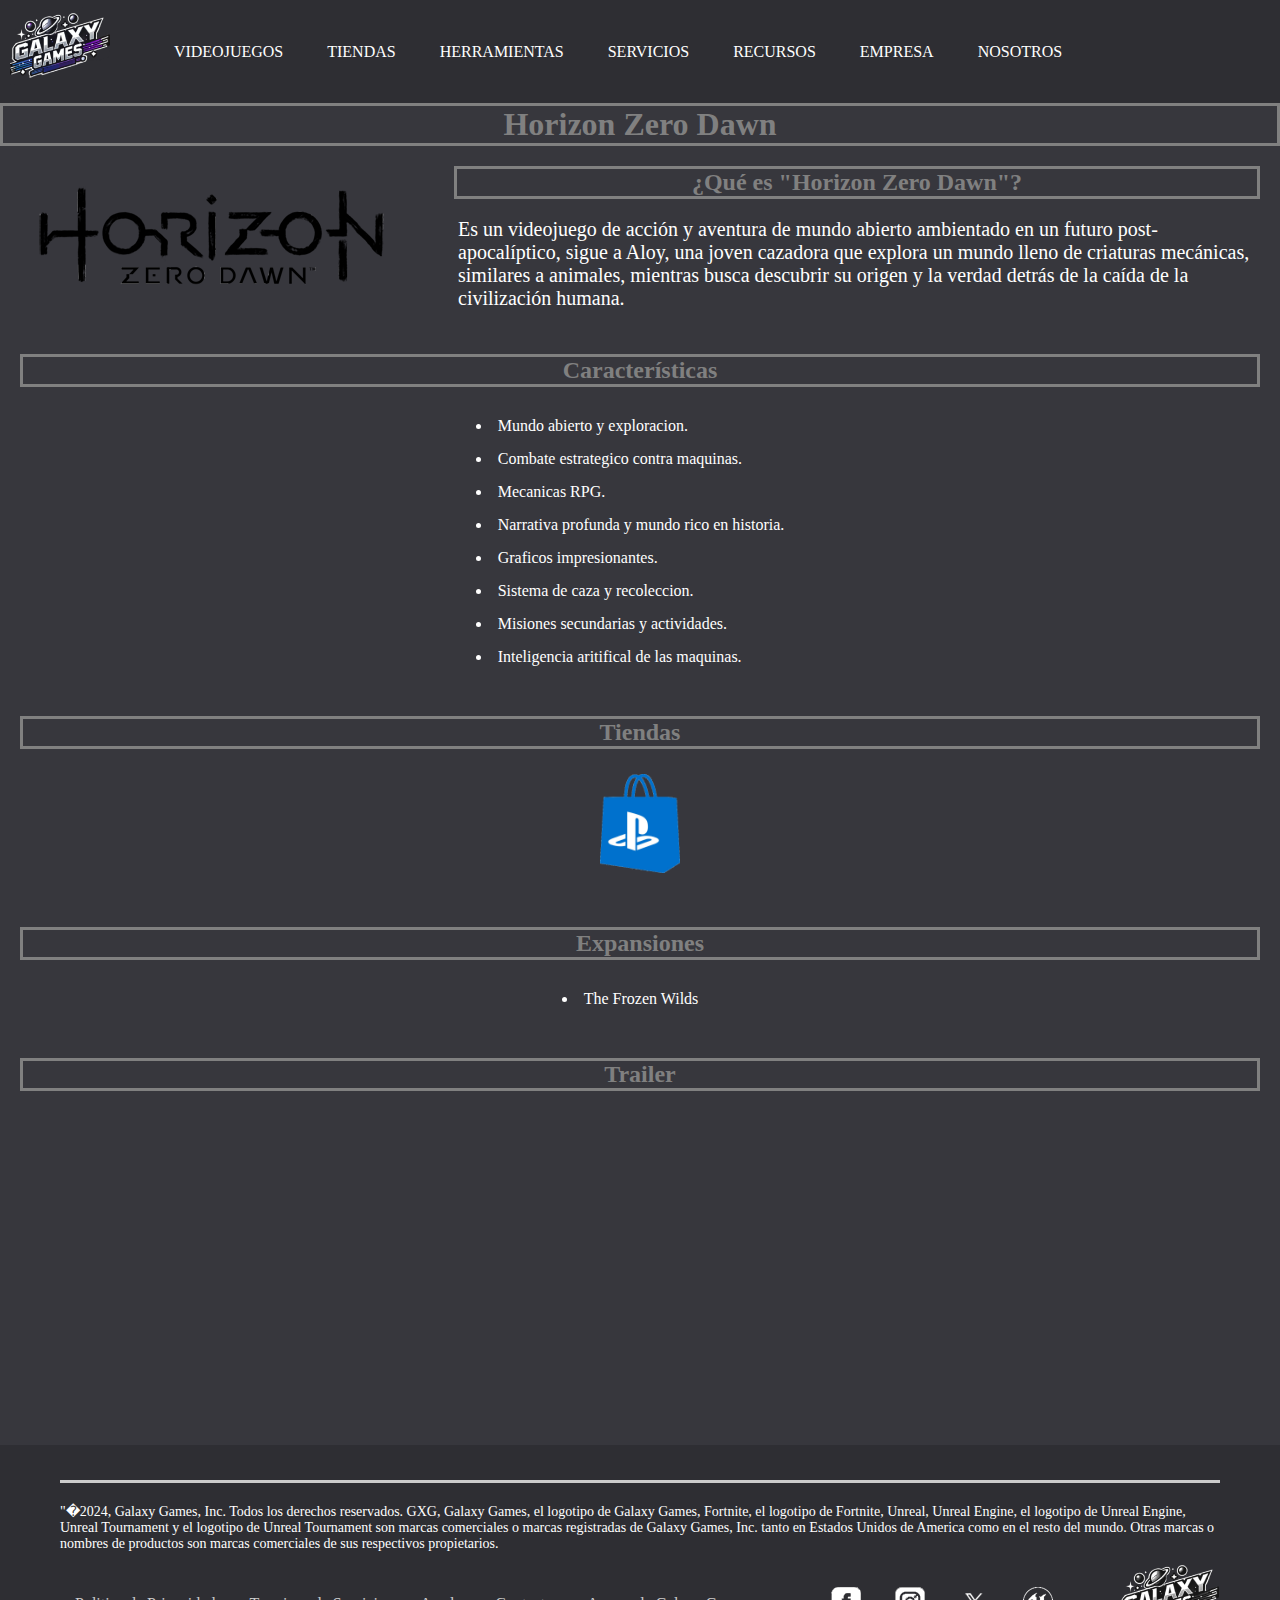
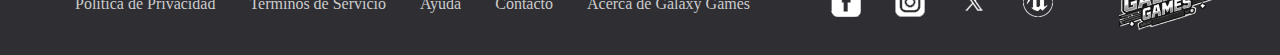
<file: horizonzerodawn.html>
<!DOCTYPE html>
<html lang="es">
<head>
    <meta charset="UTF-8">
    <meta name="viewport" content="width=device-width, initial-scale=1.0">
    <title>GXG - Horizon Zero Dawn </title>
    <link rel="stylesheet" href="estilos.css">
</head>
<body>

    <!-- Encabezado -->
    <header>
                <div class="logo">
                  <a href="index.html" title="INDEX"> <img src="imagenes/logo_header.png"> </a>

                </div>

                <nav>
                <ul class="menus">
                      <li>  <a href="#" title="VIDEOJUEGOS">VIDEOJUEGOS </a>
                        <ul>
                            <li><a href="ark.html"> ARK </a> </li>
                            <li><a href="gow2.html"> God Of War II</a></li>
                            <li><a href="gtav.html"> GTA V</a></li>
                            <li><a href="horizonzerodawn.html"> Horizon Zero Dawn</a></li>
                            <li><a href="rocketleague.html"> Rocket League</a></li>
                            <li><a href="tboi.html"> The Binding Of Isaac</a></li>
                            <li><a href="minecraft.html"> Minecraft</a></li>
                        </ul>
                        </li>
                   
                     <li>   <a href="#" title="TIENDAS">TIENDAS</a>
                        <ul>
                            <li><a href="index.html">Galaxy Games</a></li>
                            <li><a href="https://www.epicgames.com/site/es-ES/home" target="_blank">Epic Games</a></li>
                            <li><a href="https://store.steampowered.com/?l=spanish" target="_blank">Steam</a></li>
                            <li><a href="https://www.unrealengine.com/marketplace/en-US/" target="_blank">Unreal Engine Marketplace</a></li>
                            <li><a href="https://www.g2a.com/es/" target="_blank">G2A</a></li>
                            <li><a href="https://us.shop.battle.net/es-es" target="_blank">Battle Net</a></li>
                            <li><a href="https://store.playstation.com/es-ar/pages/latest?gad_source=1&gclid=Cj0KCQjwm5e5BhCWARIsANwm06ji0FtZE3-bIj7zwpN-BxGk1Yonq7ejxsOWRV5irq_xjtMpvkoeETkaAgfdEALw_wcB&gclsrc=aw.ds" target="_blank">Plasystation Store </a></li>
                            <li><a href="https://www.xbox.com/es-AR/microsoft-store" target="_blank">Xbox Store</a></li>
                        </ul>
                        </li>
                  
                    <li>    <a href="#" title="HERRAMIENTAS">HERRAMIENTAS</a>
                        <ul>
                            <li><a href="https://www.unrealengine.com/en-US" target="_blank">Unreal Engine</a></li>
                            <li><a href="https://store.epicgames.com/es-ES/p/fortnite--uefn" target="_blank">UEFN</a></li>
                            <li><a href="https://www.unrealengine.com/es-ES/metahuman" target="_blank">MetaHuman</a></li>
                            <li><a href="https://www.twinmotion.com/en-US" target="_blank">Twinmotion</a></li>
                            <li><a href="https://quixel.com/megascans" target="_blank">Megascans</a></li>
                            <li><a href="https://www.unrealengine.com/es-ES/realityscan" target="_blank">RealityScan</a></li>
                            <li><a href="https://www.radgametools.com" target="_blank">RAD Game Tools</a></li>
                        </ul>
                    </li>
                 
                    <li>    <a href="#" title="SERVICIOS">SERVICIOS</a>
                        <ul>
                            <li><a href="index.html">Galaxy Games Services</a></li>
                            <li><a href="https://www.kidswebservices.com/es/home-espanol-2/" target="_blank">Kids Web Services</a></li>
                            <li><a href="https://dev.epicgames.com/services/terms/agreements/?lang=es-ES" target="_blank">Acuerdo de servicios</a></li>
                            <li><a href="https://www.iia.cl/politicas-de-uso#:~:text=Las%20Pol�ticas%20de%20uso%20Aceptable,el%20uso%20de%20los%20mismos." target="_blank">Politica de uso aceptable</a></li>
                            <li><a href="https://dev.epicgames.com/services/terms/trust-statement/?lang=es-ES" target="_blank">Declaracion de confianza</a></li>
                            
                        </ul>
                    </li>
                    
                     <li>   <a href="#" title="RECURSOS">RECURSOS</a>
                        <ul>
                            <li><a href="https://dev.epicgames.com/community/" target="_blank">Comunidad de desarrolladores</a></li>
                            <li><a href="https://www.unrealengine.com/megagrants/?lang=es-ES" target="_Blank">MegaGrants</a></li>
                            <li><a href="https://sac.epicgames.com/eula/sac/?lang=es-ES" target="_blank">Acuerdo de creador</a></li>
                            <li><a href="https://www.unrealengine.com/branding/?lang=es-ES" target="_Blank">Directrices de la marca Unreal Engine</a></li>
                            <li><a href="https://www.epicgames.com/site/community-rules/?lang=es-ES" target="_blank">Reglas de la comunidad</a></li>
                        </ul>
                    </li>
                    
                     <li>   <a href="#" title="EMPRESA">EMPRESA</a> 
                        <ul>
                            <li><a href="https://www.epicgames.com/site/es-ES/about?lang=es-ES" target="_blank">Acerca del juego</a></li>
                            <li><a href="https://www.epicgames.com/site/news/?lang=es-ES" target="_blank">Newsroom</a></li>
                            <li><a href="https://www.epicgames.com/site/careers/jobs/?lang=es-ES" target="_blank">Empleo</a></li>
                            <li><a href="https://www.epicgames.com/site/ux/?lang=es-ES" target="_blank">Estudio de experiencias de usuarios</a></li>
                        </ul>
                        </li>

                         <li>  <a href="nosotros.html" title="NOSOTROS">NOSOTROS</a>
                         </li>
			</ul>
                    
                </nav>
            </header>
            <main>
    <!-- Título del Juego -->
    <section class="rectangulosh1">
        <h1> Horizon Zero Dawn </h1>
    </section>

    <!-- Descripción del Juego -->
    <section class="descripcion-juego">
        <div class="logo-juego">
            <img src="imagenes/logos/horizonzerodawn.png" alt="">
        </div>
        <div class="descripcion">
            <h2 class="rectangulosh2">¿Qué es "Horizon Zero Dawn"?</h2>
            <p class="pjuegos"> Es un videojuego de acción y aventura de mundo abierto ambientado en un futuro post-apocalíptico, sigue a Aloy, una joven cazadora que explora un mundo lleno de criaturas mecánicas, similares a animales, mientras busca descubrir su origen y la verdad detrás de la caída de la civilización humana. </p>
        </div>
    </section>

    <!-- Características del Juego -->
    <section id="caracteristicas" class="caracteristicas">
        <h2 class="rectangulosh2">Características</h2>
        
        <ul class="lista-centrada">
            <li> Mundo abierto y exploracion. </li>
			<li> Combate estrategico contra maquinas. </li>
			<li> Mecanicas RPG. </li>
			<li> Narrativa profunda y mundo rico en historia. </li>
			<li> Graficos impresionantes. </li>
			<li> Sistema de caza y recoleccion. </li>
			<li> Misiones secundarias y actividades. </li>
			<li> Inteligencia aritifical de las maquinas. </li>
        </ul>

    </section>

    <!-- Sección de Tiendas -->
    <section id="tiendas" class="tiendas">
        <h2 class="rectangulosh2">Tiendas</h2>
        <div class="logos-tiendas">
            <a href="https://www.playstation.com/es-ar/games/horizon-zero-dawn/" target="_blank"><img src="imagenes/logos/playstore.png" alt="playstation store"></a>
        </div>
    </section>

    <!-- Expansiones -->
    <section id="expansiones" class="expansiones">
        <h2 class="rectangulosh2">Expansiones</h2>
		
		<ul class="lista-centrada">
			<li><a href="https://horizonzerodawn.fandom.com/es/wiki/Horizon_Zero_Dawn_-_The_Frozen_Wilds">The Frozen Wilds</a></li>
		</ul>

    </section>

	<section id="expansiones" class="expansiones">
		<h2 class="rectangulosh2"> Trailer </h2>
		
		<iframe width="560" height="315" src="https://www.youtube.com/embed/_BvZvkT5QHw?si=c24hVAISWOHoOa1L" title="YouTube video player" frameborder="0" allow="accelerometer; autoplay; clipboard-write; encrypted-media; gyroscope; picture-in-picture; web-share" referrerpolicy="strict-origin-when-cross-origin" allowfullscreen></iframe>
		
	</section>

    </main>
    
    <footer>
    <div class="footer-container">
       
        <div class="footer-section copyright">
            <p>"�2024, Galaxy Games, Inc. Todos los derechos reservados. GXG, Galaxy Games, el logotipo de Galaxy Games, Fortnite, el logotipo de Fortnite, Unreal, Unreal Engine, el logotipo de Unreal Engine, Unreal Tournament y el logotipo de Unreal Tournament son marcas comerciales o marcas registradas de Galaxy Games, Inc. tanto en Estados Unidos de America como en el resto del mundo. Otras marcas o nombres de productos son marcas comerciales de sus respectivos propietarios.  </p>
        </div>

        <div class="footer-section links">
            <a href="https://policies.google.com/privacy?hl=es" target="_blank">Politica de Privacidad</a>
            <a href="https://policies.google.com/terms?hl=es" target="_blank">Terminos de Servicio</a>
            <a href="https://support.google.com/?hl=es" target="_blank">Ayuda</a>
            <a href="mailto:gxggalaxygames@gmail.com">Contacto</a>
            <a href="nosotros.html">Acerca de Galaxy Games</a>
        </div>
        
        <div class="footer-section iconos">
        <img src="imagenes/icono/facebook.png" alt="Facebook">
       <a href="https://www.instagram.com/gxg_galaxygames/?hl=es" target="_blank"> <img src="imagenes/icono/instagram.png" alt="Instagram"> </a>
        <a href="https://x.com/GXGGalaxyGames" target="_blank"> <img src="imagenes/icono/twiter.png" alt="Twitter"> </a>
            <img src="imagenes/icono/unreal.png" alt="unreal">
        </div>

        <div class="footer-section logo">
         <a href="index.html" title="INDEX"> <img src="imagenes/logo_footer.png" alt="Logo Footer"> </a>
        </div>

    </div>
</footer>

</body>
</html>
</file>
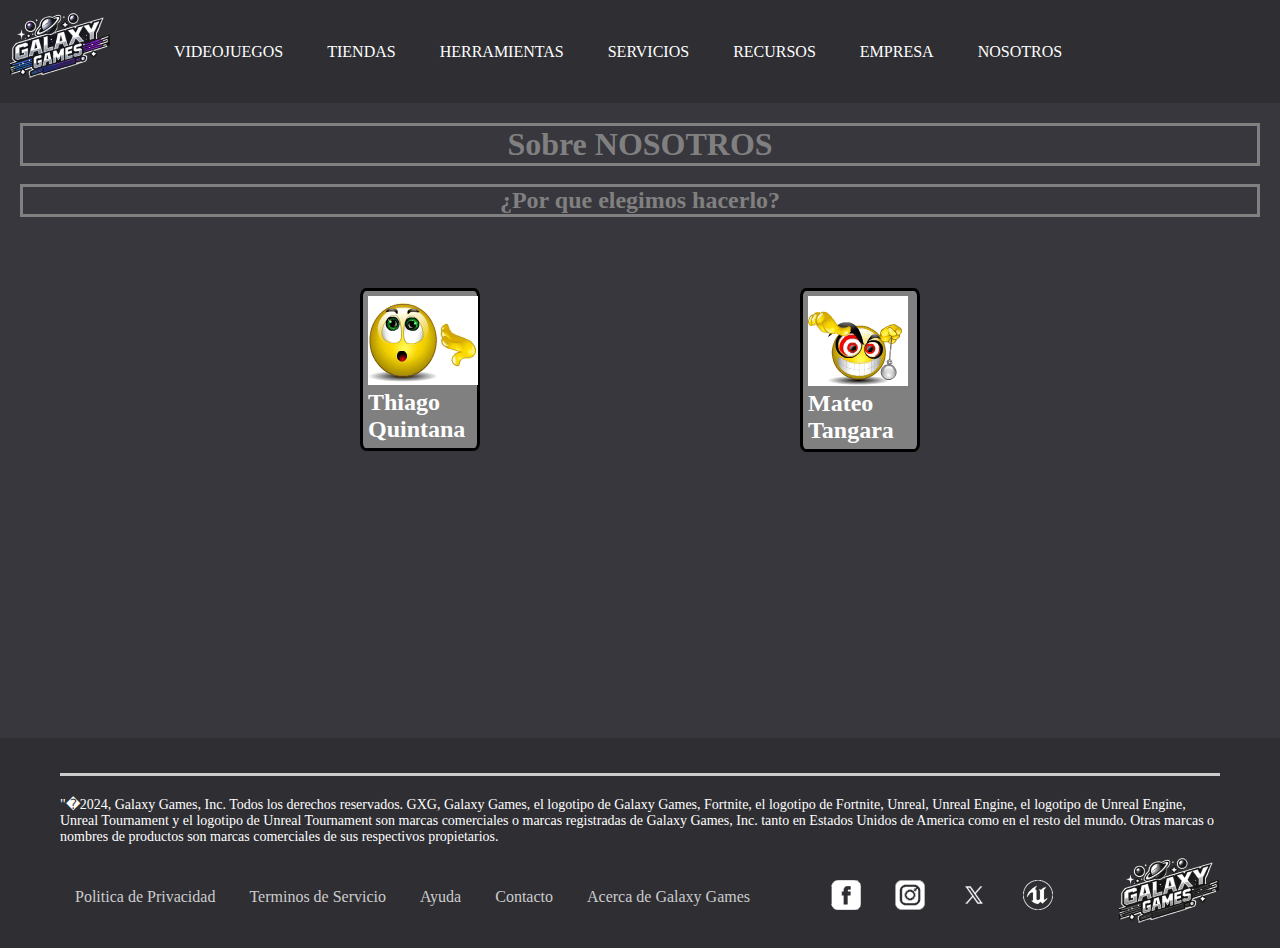
<file: nosotros.html>
﻿<!DOCTYPE html>
<html lang="es">
<head>
    <meta charset="UTF-8">
    <meta name="viewport" content="width=device-width, initial-scale=1.0">
    <title>GXG - Nosotros</title>
    <link rel="stylesheet" href="estilos.css">
</head>
<body>

    <!-- Encabezado -->
    <header>
                <div class="logo">
                  <a href="index.html" title="INDEX"> <img src="imagenes/logo_header.png"> </a>

                </div>

                <nav>
                <ul class="menus">
                      <li>  <a href="#" title="VIDEOJUEGOS">VIDEOJUEGOS </a>
                        <ul>
                            <li><a href="ark.html"> ARK </a> </li>
                            <li><a href="gow2.html"> God Of War II</a></li>
                            <li><a href="gtav.html"> GTA V</a></li>
                            <li><a href="horizonzerodawn.html"> Horizon Zero Dawn</a></li>
                            <li><a href="rocketleague.html"> Rocket League</a></li>
                            <li><a href="tboi.html"> The Binding Of Isaac</a></li>
                            <li><a href="minecraft.html"> Minecraft</a></li>
                        </ul>
                        </li>
                   
                     <li>   <a href="#" title="TIENDAS">TIENDAS</a>
                        <ul>
                            <li><a href="index.html">Galaxy Games</a></li>
                            <li><a href="https://www.epicgames.com/site/es-ES/home" target="_blank">Epic Games</a></li>
                            <li><a href="https://store.steampowered.com/?l=spanish" target="_blank">Steam</a></li>
                            <li><a href="https://www.unrealengine.com/marketplace/en-US/" target="_blank">Unreal Engine Marketplace</a></li>
                            <li><a href="https://www.g2a.com/es/" target="_blank">G2A</a></li>
                            <li><a href="https://us.shop.battle.net/es-es" target="_blank">Battle Net</a></li>
                            <li><a href="https://store.playstation.com/es-ar/pages/latest?gad_source=1&gclid=Cj0KCQjwm5e5BhCWARIsANwm06ji0FtZE3-bIj7zwpN-BxGk1Yonq7ejxsOWRV5irq_xjtMpvkoeETkaAgfdEALw_wcB&gclsrc=aw.ds" target="_blank">Plasystation Store </a></li>
                            <li><a href="https://www.xbox.com/es-AR/microsoft-store" target="_blank">Xbox Store</a></li>
                        </ul>
                        </li>
                  
                    <li>    <a href="#" title="HERRAMIENTAS">HERRAMIENTAS</a>
                        <ul>
                            <li><a href="https://www.unrealengine.com/en-US" target="_blank">Unreal Engine</a></li>
                            <li><a href="https://store.epicgames.com/es-ES/p/fortnite--uefn" target="_blank">UEFN</a></li>
                            <li><a href="https://www.unrealengine.com/es-ES/metahuman" target="_blank">MetaHuman</a></li>
                            <li><a href="https://www.twinmotion.com/en-US" target="_blank">Twinmotion</a></li>
                            <li><a href="https://quixel.com/megascans" target="_blank">Megascans</a></li>
                            <li><a href="https://www.unrealengine.com/es-ES/realityscan" target="_blank">RealityScan</a></li>
                            <li><a href="https://www.radgametools.com" target="_blank">RAD Game Tools</a></li>
                        </ul>
                    </li>
                 
                    <li>    <a href="#" title="SERVICIOS">SERVICIOS</a>
                        <ul>
                            <li><a href="index.html">Galaxy Games Services</a></li>
                            <li><a href="https://www.kidswebservices.com/es/home-espanol-2/" target="_blank">Kids Web Services</a></li>
                            <li><a href="https://dev.epicgames.com/services/terms/agreements/?lang=es-ES" target="_blank">Acuerdo de servicios</a></li>
                            <li><a href="https://www.iia.cl/politicas-de-uso#:~:text=Las%20Pol�ticas%20de%20uso%20Aceptable,el%20uso%20de%20los%20mismos." target="_blank">Politica de uso aceptable</a></li>
                            <li><a href="https://dev.epicgames.com/services/terms/trust-statement/?lang=es-ES" target="_blank">Declaracion de confianza</a></li>
                            
                        </ul>
                    </li>
                    
                     <li>   <a href="#" title="RECURSOS">RECURSOS</a>
                        <ul>
                            <li><a href="https://dev.epicgames.com/community/" target="_blank">Comunidad de desarrolladores</a></li>
                            <li><a href="https://www.unrealengine.com/megagrants/?lang=es-ES" target="_Blank">MegaGrants</a></li>
                            <li><a href="https://sac.epicgames.com/eula/sac/?lang=es-ES" target="_blank">Acuerdo de creador</a></li>
                            <li><a href="https://www.unrealengine.com/branding/?lang=es-ES" target="_Blank">Directrices de la marca Unreal Engine</a></li>
                            <li><a href="https://www.epicgames.com/site/community-rules/?lang=es-ES" target="_blank">Reglas de la comunidad</a></li>
                        </ul>
                    </li>
                    
                     <li>   <a href="#" title="EMPRESA">EMPRESA</a> 
                        <ul>
                            <li><a href="https://www.epicgames.com/site/es-ES/about?lang=es-ES" target="_blank">Acerca del juego</a></li>
                            <li><a href="https://www.epicgames.com/site/news/?lang=es-ES" target="_blank">Newsroom</a></li>
                            <li><a href="https://www.epicgames.com/site/careers/jobs/?lang=es-ES" target="_blank">Empleo</a></li>
                            <li><a href="https://www.epicgames.com/site/ux/?lang=es-ES" target="_blank">Estudio de experiencias de usuarios</a></li>
                        </ul>
                        </li>

                         <li>  <a href="nosotros.html" title="NOSOTROS">NOSOTROS</a>
                         </li>
			</ul>
                    
                </nav>
            </header>
    <main>
            
            <section class="expansionesnosotros">
                <h1 class="rectangulosh1"> Sobre NOSOTROS </h1>
				<br>
				<h2 class="rectangulosh2"> ¿Por que elegimos hacerlo? </h2>
				<br>
				<p class="pnosotros">  </p>
				<br>
				<div class="padrenosotros">
					<div class="tarjetas">
						<img src="imagenes/nosotros/thiago.gif" alt="thiago">
						<h2> Thiago Quintana </h2>
					</div>
					<div class="tarjetas">
						<img src="imagenes/nosotros/mateo.gif" alt="mateo">
						<h2> Mateo Tangara </h2>
					</div>
				</div>
            </section>

    </main>
    
    <footer>
    <div class="footer-container">
       
        <div class="footer-section copyright">
            <p>"�2024, Galaxy Games, Inc. Todos los derechos reservados. GXG, Galaxy Games, el logotipo de Galaxy Games, Fortnite, el logotipo de Fortnite, Unreal, Unreal Engine, el logotipo de Unreal Engine, Unreal Tournament y el logotipo de Unreal Tournament son marcas comerciales o marcas registradas de Galaxy Games, Inc. tanto en Estados Unidos de America como en el resto del mundo. Otras marcas o nombres de productos son marcas comerciales de sus respectivos propietarios.  </p>
        </div>

        <div class="footer-section links">
            <a href="https://policies.google.com/privacy?hl=es" target="_blank">Politica de Privacidad</a>
            <a href="https://policies.google.com/terms?hl=es" target="_blank">Terminos de Servicio</a>
            <a href="https://support.google.com/?hl=es" target="_blank">Ayuda</a>
            <a href="mailto:gxggalaxygames@gmail.com">Contacto</a>
            <a href="nosotros.html">Acerca de Galaxy Games</a>
        </div>
        
        <div class="footer-section iconos">
        <img src="imagenes/icono/facebook.png" alt="Facebook">
       <a href="https://www.instagram.com/gxg_galaxygames/?hl=es" target="_blank"> <img src="imagenes/icono/instagram.png" alt="Instagram"> </a>
        <a href="https://x.com/GXGGalaxyGames" target="_blank"> <img src="imagenes/icono/twiter.png" alt="Twitter"> </a>
            <img src="imagenes/icono/unreal.png" alt="unreal">
        </div>

        <div class="footer-section logo">
         <a href="index.html" title="INDEX"> <img src="imagenes/logo_footer.png" alt="Logo Footer"> </a>
        </div>

    </div>
</footer>

</body>
</html>
</file>
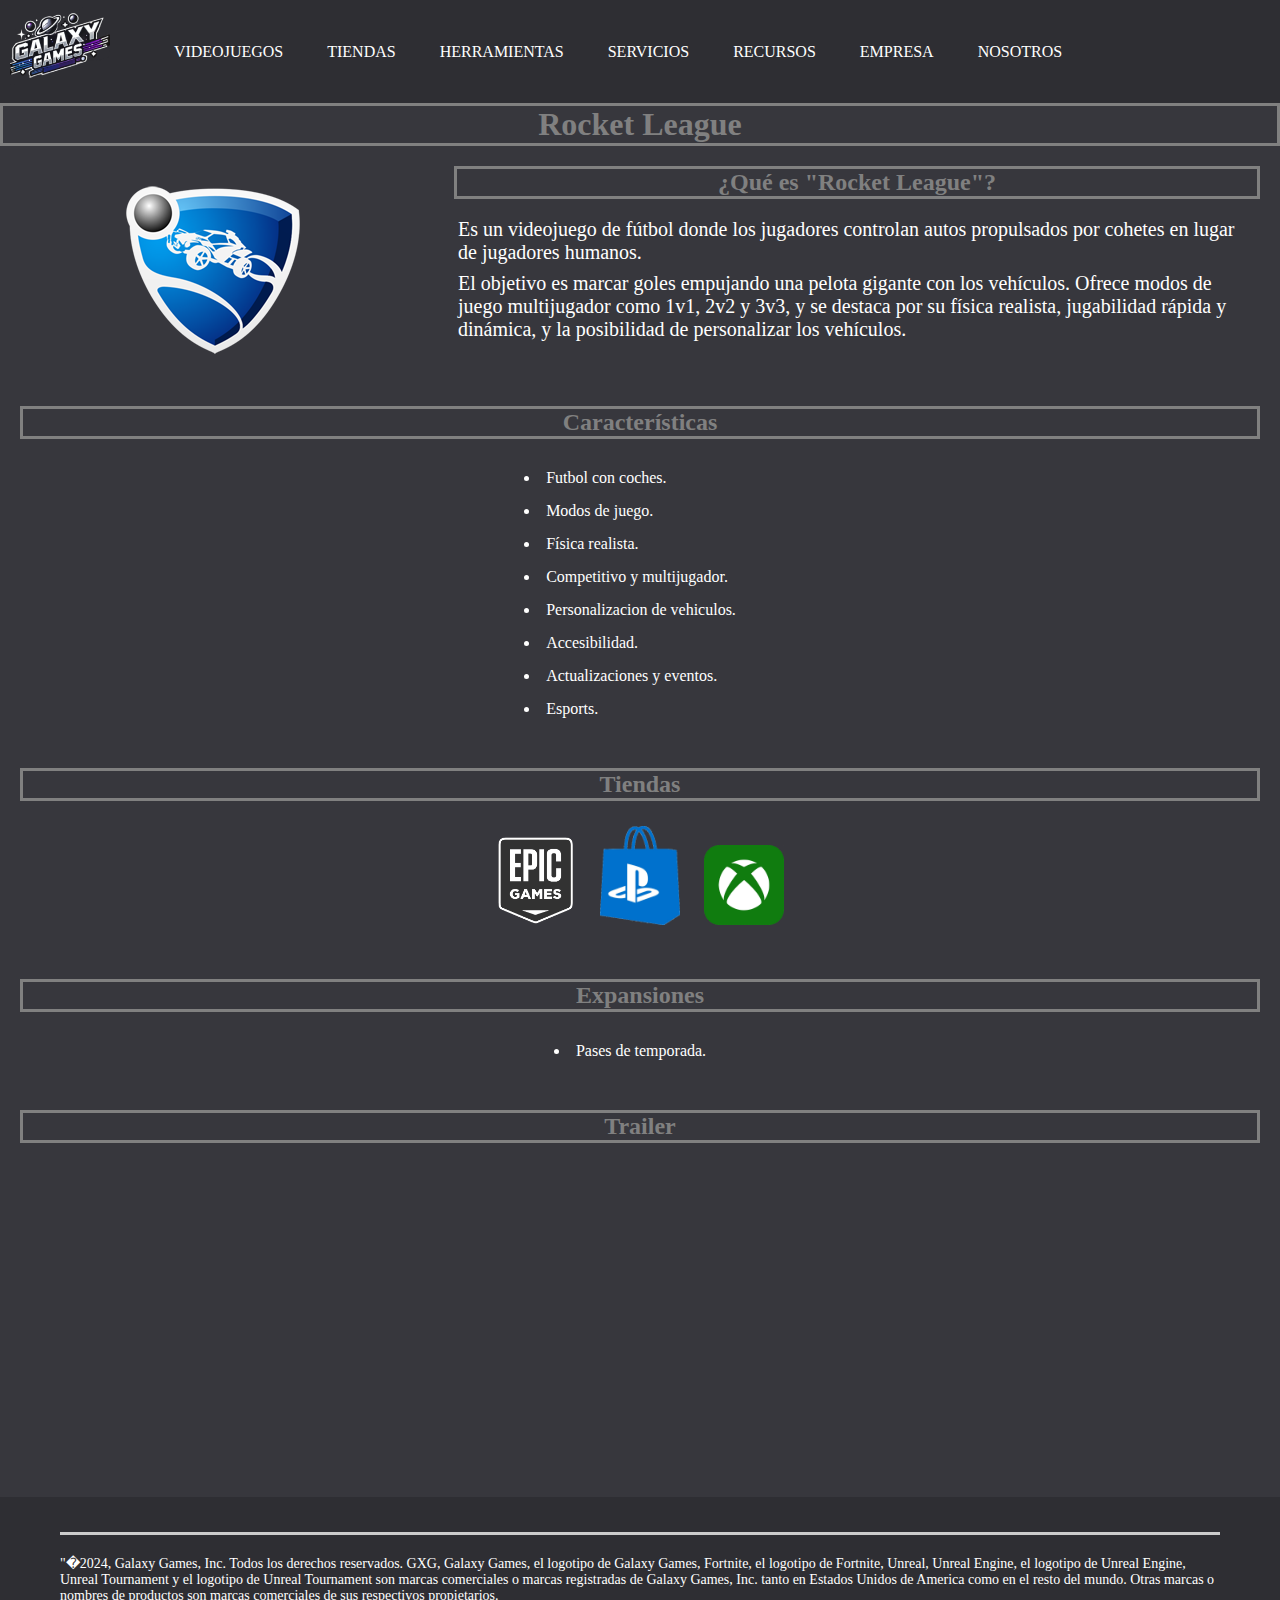
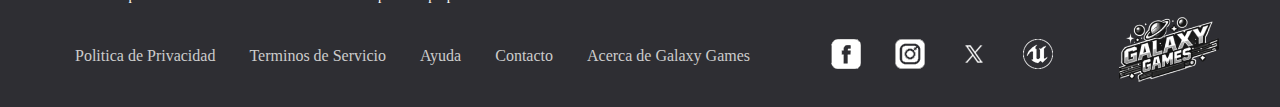
<file: rocketleague.html>
<!DOCTYPE html>
<html lang="es">
<head>
    <meta charset="UTF-8">
    <meta name="viewport" content="width=device-width, initial-scale=1.0">
    <title>GXG - Rocket League </title>
    <link rel="stylesheet" href="estilos.css">
</head>
<body>

    <!-- Encabezado -->
    <header>
                <div class="logo">
                  <a href="index.html" title="INDEX"> <img src="imagenes/logo_header.png"> </a>

                </div>

                <nav>
                <ul class="menus">
                      <li>  <a href="#" title="VIDEOJUEGOS">VIDEOJUEGOS </a>
                        <ul>
                            <li><a href="ark.html"> ARK </a> </li>
                            <li><a href="gow2.html"> God Of War II</a></li>
                            <li><a href="gtav.html"> GTA V</a></li>
                            <li><a href="horizonzerodawn.html"> Horizon Zero Dawn</a></li>
                            <li><a href="rocketleague.html"> Rocket League</a></li>
                            <li><a href="tboi.html"> The Binding Of Isaac</a></li>
                            <li><a href="minecraft.html"> Minecraft</a></li>
                        </ul>
                        </li>
                   
                     <li>   <a href="#" title="TIENDAS">TIENDAS</a>
                        <ul>
                            <li><a href="index.html">Galaxy Games</a></li>
                            <li><a href="https://www.epicgames.com/site/es-ES/home" target="_blank">Epic Games</a></li>
                            <li><a href="https://store.steampowered.com/?l=spanish" target="_blank">Steam</a></li>
                            <li><a href="https://www.unrealengine.com/marketplace/en-US/" target="_blank">Unreal Engine Marketplace</a></li>
                            <li><a href="https://www.g2a.com/es/" target="_blank">G2A</a></li>
                            <li><a href="https://us.shop.battle.net/es-es" target="_blank">Battle Net</a></li>
                            <li><a href="https://store.playstation.com/es-ar/pages/latest?gad_source=1&gclid=Cj0KCQjwm5e5BhCWARIsANwm06ji0FtZE3-bIj7zwpN-BxGk1Yonq7ejxsOWRV5irq_xjtMpvkoeETkaAgfdEALw_wcB&gclsrc=aw.ds" target="_blank">Plasystation Store </a></li>
                            <li><a href="https://www.xbox.com/es-AR/microsoft-store" target="_blank">Xbox Store</a></li>
                        </ul>
                        </li>
                  
                    <li>    <a href="#" title="HERRAMIENTAS">HERRAMIENTAS</a>
                        <ul>
                            <li><a href="https://www.unrealengine.com/en-US" target="_blank">Unreal Engine</a></li>
                            <li><a href="https://store.epicgames.com/es-ES/p/fortnite--uefn" target="_blank">UEFN</a></li>
                            <li><a href="https://www.unrealengine.com/es-ES/metahuman" target="_blank">MetaHuman</a></li>
                            <li><a href="https://www.twinmotion.com/en-US" target="_blank">Twinmotion</a></li>
                            <li><a href="https://quixel.com/megascans" target="_blank">Megascans</a></li>
                            <li><a href="https://www.unrealengine.com/es-ES/realityscan" target="_blank">RealityScan</a></li>
                            <li><a href="https://www.radgametools.com" target="_blank">RAD Game Tools</a></li>
                        </ul>
                    </li>
                 
                    <li>    <a href="#" title="SERVICIOS">SERVICIOS</a>
                        <ul>
                            <li><a href="index.html">Galaxy Games Services</a></li>
                            <li><a href="https://www.kidswebservices.com/es/home-espanol-2/" target="_blank">Kids Web Services</a></li>
                            <li><a href="https://dev.epicgames.com/services/terms/agreements/?lang=es-ES" target="_blank">Acuerdo de servicios</a></li>
                            <li><a href="https://www.iia.cl/politicas-de-uso#:~:text=Las%20Pol�ticas%20de%20uso%20Aceptable,el%20uso%20de%20los%20mismos." target="_blank">Politica de uso aceptable</a></li>
                            <li><a href="https://dev.epicgames.com/services/terms/trust-statement/?lang=es-ES" target="_blank">Declaracion de confianza</a></li>
                            
                        </ul>
                    </li>
                    
                     <li>   <a href="#" title="RECURSOS">RECURSOS</a>
                        <ul>
                            <li><a href="https://dev.epicgames.com/community/" target="_blank">Comunidad de desarrolladores</a></li>
                            <li><a href="https://www.unrealengine.com/megagrants/?lang=es-ES" target="_Blank">MegaGrants</a></li>
                            <li><a href="https://sac.epicgames.com/eula/sac/?lang=es-ES" target="_blank">Acuerdo de creador</a></li>
                            <li><a href="https://www.unrealengine.com/branding/?lang=es-ES" target="_Blank">Directrices de la marca Unreal Engine</a></li>
                            <li><a href="https://www.epicgames.com/site/community-rules/?lang=es-ES" target="_blank">Reglas de la comunidad</a></li>
                        </ul>
                    </li>
                    
                     <li>   <a href="#" title="EMPRESA">EMPRESA</a> 
                        <ul>
                            <li><a href="https://www.epicgames.com/site/es-ES/about?lang=es-ES" target="_blank">Acerca del juego</a></li>
                            <li><a href="https://www.epicgames.com/site/news/?lang=es-ES" target="_blank">Newsroom</a></li>
                            <li><a href="https://www.epicgames.com/site/careers/jobs/?lang=es-ES" target="_blank">Empleo</a></li>
                            <li><a href="https://www.epicgames.com/site/ux/?lang=es-ES" target="_blank">Estudio de experiencias de usuarios</a></li>
                        </ul>
                        </li>

                         <li>  <a href="nosotros.html" title="NOSOTROS">NOSOTROS</a>
                         </li>
			</ul>
                    
                </nav>
            </header>
            <main>
    <!-- Título del Juego -->
    <section class="rectangulosh1">
        <h1> Rocket League </h1>
    </section>

    <!-- Descripción del Juego -->
    <section class="descripcion-juego">
        <div class="logo-juego">
            <img class="rocket" src="imagenes/logos/rocket.png" alt="rocket">
        </div>
        <div class="descripcion">
            <h2 class="rectangulosh2">¿Qué es "Rocket League"?</h2>
            <p class="pjuegos"> Es un videojuego de fútbol donde los jugadores controlan autos propulsados por cohetes en lugar de jugadores humanos. </p>  <p class="pjuegos"> El objetivo es marcar goles empujando una pelota gigante con los vehículos. Ofrece modos de juego multijugador como 1v1, 2v2 y 3v3, y se destaca por su física realista, jugabilidad rápida y dinámica, y la posibilidad de personalizar los vehículos.  </p>
        </div>
    </section>

    <!-- Características del Juego -->
    <section id="caracteristicas" class="caracteristicas">
        <h2 class="rectangulosh2">Características</h2>
        
        <ul class="lista-centrada">
            <li> Futbol con coches. </li>
			<li> Modos de juego. </li>
			<li> Física realista. </li>
			<li> Competitivo y multijugador. </li>
			<li> Personalizacion de vehiculos. </li>
			<li> Accesibilidad. </li>
			<li> Actualizaciones y eventos. </li>
			<li> Esports. </li>
        </ul>

    </section>

    <!-- Sección de Tiendas -->
    <section id="tiendas" class="tiendas">
        <h2 class="rectangulosh2">Tiendas</h2>
        <div class="logos-tiendas">
            <a href="https://store.epicgames.com/es-ES/p/rocket-league" target="_blank"><img src="imagenes/logos/epicgames.png" alt="epicgames"></a>
			<a href="https://www.xbox.com/es-AR/games/store/rocket-league/C125W9BG2K0V" target="_blank"><img src="imagenes/logos/playstore.png" alt="playstation store"></a>
			<a href="https://www.playstation.com/es-ar/games/rocket-league/" target="_blank"><img src="imagenes/logos/xbox.png" alt="xbox"></a>
        </div>
    </section>

    <!-- Expansiones -->
    <section id="expansiones" class="expansiones">
        <h2 class="rectangulosh2">Expansiones</h2>
		
		<ul class="lista-centrada">
			<li> Pases de temporada. </li>
		</ul>

    </section>

	<section id="expansiones" class="expansiones">
		<h2 class="rectangulosh2"> Trailer </h2>
		
		<iframe width="560" height="315" src="https://www.youtube.com/embed/OmMF9EDbmQQ?si=MFZDrwRhJRBtxEk2" title="YouTube video player" frameborder="0" allow="accelerometer; autoplay; clipboard-write; encrypted-media; gyroscope; picture-in-picture; web-share" referrerpolicy="strict-origin-when-cross-origin" allowfullscreen></iframe>
		
	</section>

    </main>
    
    <footer>
    <div class="footer-container">
       
        <div class="footer-section copyright">
            <p>"�2024, Galaxy Games, Inc. Todos los derechos reservados. GXG, Galaxy Games, el logotipo de Galaxy Games, Fortnite, el logotipo de Fortnite, Unreal, Unreal Engine, el logotipo de Unreal Engine, Unreal Tournament y el logotipo de Unreal Tournament son marcas comerciales o marcas registradas de Galaxy Games, Inc. tanto en Estados Unidos de America como en el resto del mundo. Otras marcas o nombres de productos son marcas comerciales de sus respectivos propietarios.  </p>
        </div>

        <div class="footer-section links">
            <a href="https://policies.google.com/privacy?hl=es" target="_blank">Politica de Privacidad</a>
            <a href="https://policies.google.com/terms?hl=es" target="_blank">Terminos de Servicio</a>
            <a href="https://support.google.com/?hl=es" target="_blank">Ayuda</a>
            <a href="mailto:gxggalaxygames@gmail.com">Contacto</a>
            <a href="nosotros.html">Acerca de Galaxy Games</a>
        </div>
        
        <div class="footer-section iconos">
        <img src="imagenes/icono/facebook.png" alt="Facebook">
       <a href="https://www.instagram.com/gxg_galaxygames/?hl=es" target="_blank"> <img src="imagenes/icono/instagram.png" alt="Instagram"> </a>
        <a href="https://x.com/GXGGalaxyGames" target="_blank"> <img src="imagenes/icono/twiter.png" alt="Twitter"> </a>
            <img src="imagenes/icono/unreal.png" alt="unreal">
        </div>

        <div class="footer-section logo">
         <a href="index.html" title="INDEX"> <img src="imagenes/logo_footer.png" alt="Logo Footer"> </a>
        </div>

    </div>
</footer>

</body>
</html>
</file>
<file: estilos.css>
body{
    margin: 0%;
    background-color:#2e2e33 ;
}

main{
    background-color: #2e2e33;
}

p{
    color:white;
}
header{
	  color: #2e2e33;
    display: flex;
    flex-direction: row;
    width: 100%;
    height: auto;
    align-items: center;
    padding-left: 10px; 
}
nav{
	   display: flex;
    flex-direction: row;
    width: 80%;
    height: auto;
    justify-content: center;
    align-items: center;
}
.logo{

	  display: flex;
    justify-content: flex-start; 
    width: auto;
    height: auto;
}

*{
	padding:0;
	margin:0;
	box-sizing: border-box;
}

.menus{
	list-style: none;
	background-color:#2e2e33;
	padding:20px;
	text-decoration: none;
}

.menus li{
    margin-right: 20px; 
    margin-left: 20px;  
    position: relative;
    display: inline-block;
    text-decoration: none;
}


.menus li:hover ul{
	display:block;
	text-decoration: none;
	transition: 5s;
}

.menus ul {
	 display: none;
    position: absolute;
    top: 100%;
    left: 0;
    background-color: #2c272a;
    padding: 15px; 
    width: 200px; 
    border-radius: 10px; 
    box-shadow: 0px 4px 8px rgba(0, 0, 0, 0.5); 
}

.menus ul li a {
	  display: block;
    padding: 15px 20px; 
    border-radius: 10px; 
    color: white;
    text-decoration: none; 
}

.menus ul li a:hover{
	color:rgb(255, 255, 255);
	  color: rgb(255, 255, 255);
    background: linear-gradient(45deg, blue, violet);
    transition: background 0.3s ease;
	 opacity: 0.9; 
}

.menu li a{
	text-decoration: none;
	padding: 10px;
}

a:link{
	text-decoration: none;
}
a{
	color:white;
}

nav ul ul {
    position: absolute;
    top: 100%; 
    left: 0;
    z-index: 1000; 
    background-color: rgba(0, 0, 0, 0.8); 
    display: none;
}

nav ul li:hover > ul {
    display: block;
}



@media (max-width: 768px) {
    .logo img {
        width: 80px; 
        height: auto;
    }
    
    nav {
        width: 100%; 
    }

    .menus li {
        margin: 5px;
    }
}

.footer-container {
    max-width: 1200px;
    margin: 0 auto;
    padding: 0 20px;
    display: flex;
    flex-direction: column;
    align-items: center;
}

.footer-section {
    margin-bottom: 15px;
}

.footer-section.iconos img {
    width: 30px; 
    height: auto;
    margin: 0 15px; 
    filter: grayscale(100%); 
    transition: filter 0.3s;
}

.footer-section.iconos img:hover {
    filter: grayscale(0%); 
}

.footer-section.links a {
    color: #cccccc;
    text-decoration: none;
    margin: 0 15px;
    transition: color 0.3s;
}

.footer-section.links a:hover {
    color: #ffffff; 
}

.footer-section.copyright {
    font-size: 14px;
    color: #666666; 
}

.footer-section.logo img {
    height: auto;
    margin: 0 1px; 
    filter: grayscale(100%); 
    transition: filter 3s;
}

.footer-section.logo img:hover {
    filter: grayscale(0%); 
}

.footer-section.links {
    clear: both;
    margin-top: 0px; 
}

.footer-section.iconos {
    clear: both;
    margin-top: 0px; 
}

.footer-container {
    display: flex;
    justify-content: space-between;
    flex-wrap: wrap;
}



@media (min-width: 768px) {
    .footer-container {
        flex-direction: row;
        justify-content: space-between;
    }
    .footer-section {
        margin-bottom: 0;
    }
}

footer {
    margin-top: 35px; 
    color: #2e2e33;
}

.footer-section.copyright {
    clear: both;
    margin-top: 0px;
    border-top: 3px solid #ccc; 
    padding-top: 20px; 
}


@media (max-width: 768px) {
	
	iframe{
		width:100%;
		height:100%;
	}
    
    header {
        display: flex;
        flex-direction: column;
        align-items: center;
    }

    .logo {
        margin-bottom: 10px; 
    }

   
    nav {
        width: 100%;
    }

    .lista-centrada{
        margin-left:35px;
        margin-right:35px;
        margin-top:25px;
    }

    .menus {
        display: flex;
        flex-direction: column;
        align-items: center;
        width: 100%;
        padding: 0;
        margin: 0;
    }

    .menus li {
        width: 100%;
        text-align: center;
    }

    .menus li ul {
        position: static; 
        width: 100%;
    }
}


.rectangulosh1{
 text-align: center;
 height: auto;
 width: 100%;
 background-color: #37373d; 
 border-style:solid;
 color:gray;
}

.rectangulosh2{
    text-align:center;
    height:auto;
    width:100%;
    background-color:#37373d;
    border-style:solid;
    color:gray;
	margin-bottom:15px;
}

.descripcion-juego {
    display: flex;
    justify-content: space-between;
    padding: 20px;
    background-color: #37373d; 
}
.descripcion-juego .logo-juego {
    width: 30%; 
}
.descripcion-juego .descripcion {
    width: 65%;
    color: #37373d; 
}

.tiendas, .expansiones, .caracteristicas {
    padding: 20px;
    text-align: center;
    color: white;
    background-color: #37373d;
}

.expansionesnosotros{
	background-color: #37373d;
	color: white;
	padding: 20px;
}

.lista-centrada {
    list-style-position: inside; 
    padding: 0; 
    text-align: center; 
    display: inline-block; 
     list-style-position: inside;
  padding: 0;
  text-align: left;
}

.lista-centrada li {
    margin-left: -20px; 
     margin-bottom: 10px; 
  color: white; 
  margin-top:15px;
}


.logos-tiendas img {
    width: 80px;
    margin: 10px;
}

.pjuegos{
    color:white;
    font-size:20px;
    padding:4px;
}

.pnosotros{
	color:white;
	font-size:25px;
	margin-right:10%;
	margin-left:10%;
}


@media (max-width: 768px) {
      .descripcion-juego {
        flex-direction: column;
        align-items: center;
        text-align: center;
    }
    
    .logo-juego {
        order: -1; 
        width: 80%; 
        display: flex;
        justify-content: center;
        margin-bottom: 10px; 
    }

    .descripcion {
        width: 90%; 
        margin: 0 auto;
        padding: 10px; 
        text-align: justify; 
    }

    .descripcion h2 {
        font-size: 1.5em; 
        margin-bottom: 10px;
    }

    .descripcion p {
        font-size: 1em; 
        line-height: 1.6; 
    }
}


.padrenosotros{
	width:100%;
	min-height:50vh;
	display:flex;
	flex-direction:row;
	justify-content:space-evenly;
	align-items:stretch;
	padding:20px;
	border-radius:20px;
}

.tarjetas{
	border-style:solid;
	border-width:3px;
	border-color:black;
	border-radius:5%;
	background-color:gray;
	width:10%;
	padding:5px;
	height:25%;
}

.imgnosotros{
	
}

.rocket{
	display:block;
	margin-left:25%;
}
</file>
<file: engine1/style.css>
/*
 *	generated by WOW Slider 9.0
 *	template Convex
 */
@import url(https://fonts.googleapis.com/css?family=Gurajada&subset=latin,telugu);
@font-face {
  font-family: 'ws-ctrl-convex';
  src: url('ws-ctrl-convex.eot');
  src: url('ws-ctrl-convex.eot#iefix') format('embedded-opentype'),
       url('ws-ctrl-convex.svg#ws-ctrl-convex') format('svg');
  font-weight: normal;
  font-style: normal;
}
@font-face {
  font-family: 'ws-ctrl-convex';
  src: url('[data-uri]') format('woff'),
       url('[data-uri]') format('truetype');
}
#wowslider-container1 { 
	display: table;
	zoom: 1; 
	position: relative;
	width: 100%;
	max-width: 100%;
	max-height:1080px;
	margin:0px auto 0px;
	z-index:90;
	text-align:left; /* reset align=center */
	font-size: 10px;
	text-shadow: none; /* fix some user styles */

	/* reset box-sizing (to boostrap friendly) */
	-webkit-box-sizing: content-box;
	-moz-box-sizing: content-box;
	box-sizing: content-box; 
}
* html #wowslider-container1{ width:1920px }
#wowslider-container1 .ws_images ul{
	position:relative;
	width: 10000%; 
	height:100%;
	left:0;
	list-style:none;
	margin:0;
	padding:0;
	border-spacing:0;
	overflow: visible;
	/*table-layout:fixed;*/
}
#wowslider-container1 .ws_images ul li{
	position: relative;
	width:1%;
	height:100%;
	line-height:0; /*opera*/
	overflow: hidden;
	float:left;
	/*font-size:0;*/
	padding:0 0 0 0 !important;
	margin:0 0 0 0 !important;
}

#wowslider-container1 .ws_images{
	position: relative;
	left:0;
	top:0;
	height:100%;
	max-height:1080px;
	max-width: 100%;
	vertical-align: top;
	border:none;
	overflow: hidden;
}
#wowslider-container1 .ws_images ul a{
	width:100%;
	height:100%;
	max-height:1080px;
	display:block;
	color:transparent;
}
#wowslider-container1 img{
	max-width: none !important;
}
#wowslider-container1 .ws_images .ws_list img,
#wowslider-container1 .ws_images > div > img{
	width:100%;
	border:none 0;
	max-width: none;
	padding:0;
	margin:0;
}
#wowslider-container1 .ws_images > div > img {
	max-height:1080px;
}

#wowslider-container1 .ws_images iframe {
	position: absolute;
	z-index: -1;
}

#wowslider-container1 .ws-title > div {
	display: inline-block !important;
}

#wowslider-container1 a{ 
	text-decoration: none; 
	outline: none; 
	border: none; 
}

#wowslider-container1  .ws_bullets { 
	float: left;
	position:absolute;
	z-index:70;
}
#wowslider-container1  .ws_bullets div{
	position:relative;
	float:left;
	font-size: 0px;
}
/* compatibility with Joomla styles */
#wowslider-container1  .ws_bullets a {
	line-height: 0;
}

#wowslider-container1  .ws_script{
	display:none;
}
#wowslider-container1 sound, 
#wowslider-container1 object{
	position:absolute;
}

/* prevent some of users reset styles */
#wowslider-container1 .ws_effect {
	position: static;
	width: 100%;
	height: 100%;
}

#wowslider-container1 .ws_photoItem {
	border: 2em solid #fff;
	margin-left: -2em;
	margin-top: -2em;
}
#wowslider-container1 .ws_cube_side {
	background: #A6A5A9;
}


#wowslider-container1.ws_gestures {
	cursor: -webkit-grab;
	cursor: -moz-grab;
	cursor: url("[data-uri]"), move;
}
#wowslider-container1.ws_gestures.ws_grabbing {
	cursor: -webkit-grabbing;
	cursor: -moz-grabbing;
	cursor: url("[data-uri]"), move;
}

/* hide controls when video start play */
#wowslider-container1.ws_video_playing .ws_bullets,
#wowslider-container1.ws_video_playing .ws_fullscreen,
#wowslider-container1.ws_video_playing .ws_next,
#wowslider-container1.ws_video_playing .ws_prev {
	display: none;
}


/* youtube/vimeo buttons */
#wowslider-container1 .ws_video_btn {
	position: absolute;
	display: none;
	cursor: pointer;
	top: 0;
	left: 0;
	width: 100%;
	height: 100%;
	z-index: 55;
}
#wowslider-container1 .ws_video_btn.ws_youtube,
#wowslider-container1 .ws_video_btn.ws_vimeo {
	display: block;
}
#wowslider-container1 .ws_video_btn div {
	position: absolute;
	background-image: url(./playvideo.png);
	background-size: 200%;
	top: 50%;
	left: 50%;
	width: 7em;
	height: 5em;
	margin-left: -3.5em;
	margin-top: -2.5em;
}
#wowslider-container1 .ws_video_btn.ws_youtube div {
	background-position: 0 0;
}
#wowslider-container1 .ws_video_btn.ws_youtube:hover div {
	background-position: 100% 0;
}
#wowslider-container1 .ws_video_btn.ws_vimeo div {
	background-position: 0 100%;
}
#wowslider-container1 .ws_video_btn.ws_vimeo:hover div {
	background-position: 100% 100%;
}

#wowslider-container1 .ws_playpause.ws_hide {
	display: none !important;
}
@font-face {
  font-family: 'ws-fullscreen';
  src: url('fullscreen.eot');
  src: url('fullscreen.eot#iefix') format('embedded-opentype'),
       url('fullscreen.svg#ws-fullscreen') format('svg');
  font-weight: normal;
  font-style: normal;
}
@font-face {
  font-family: 'ws-fullscreen';
  src: url('[data-uri]') format('woff'),
       url('[data-uri]') format('truetype');
}

#wowslider-container1 .ws_fullscreen {
	display: none;
	position: absolute;
	font-family: "ws-fullscreen";
	top: .5em;
	right: .5em;
	font-size: 2.25em;
	z-index: 61;
	color: #fff;
}
#wowslider-container1:hover .ws_fullscreen {
	display: block;
}
#wowslider-container1 .ws_fullscreen:after {
	content: '\e800';
}

#wowslider-container1 .ws_bullets {
	margin-right: 6em;
}

.ws_fs_wrapper {
	width:100%;
	height: 100%;
	background: #181818;
}

.ws_fs_wrapper > #wowslider-container1 {
	margin:0 auto;
	max-width: 100%;
	max-height: none;
	width: 100%;
	top: 50%;
	-webkit-transform: translateY(-50%);
	transform: translateY(-50%);
}
.ws_fs_wrapper > #wowslider-container1 .ws_images,
.ws_fs_wrapper > #wowslider-container1 .ws_images > div > img {
	max-width: none;
	max-height: none;
}

/*
.ws_fs_wrapper > #wowslider-container1 .ws_fullscreen {
	position: fixed;
	display: block;
}
*/
.ws_fs_wrapper > #wowslider-container1 .ws_fullscreen:after {
	content: '\e801';
}

.ws_fs_wrapper > #wowslider-container1 {
	border: 0;
	outline: 0;
	-webkit-box-shadow: none;
	-moz-box-shadow: none;
	box-shadow: none; 
}/* bullets */
#wowslider-container1  .ws_bullets { 
	padding: 0px; 
}
#wowslider-container1 .ws_bullets a { 
	position:relative;
	display: inline-block;
	width: 0;
	margin: 3px 5px;
	padding: 8px;	

	-webkit-perspective: 80px;
	perspective: 80px;
} 
#wowslider-container1 .ws_bullets a > span {
	position:absolute;
	display: block;
	top:0;
	right: 0;
	height:100%;
	width:100%;
	-webkit-transform-style: preserve-3d;
	transform-style: preserve-3d;

	-webkit-transition: -webkit-transform 0.5s ease;
  	transition: -webkit-transform 0.5s ease, transform 0.5s ease;
}

#wowslider-container1 .ws_bullets a > span:before,
#wowslider-container1 .ws_bullets a > span:after {
	content: '';
	display: block;
	height:100%;
	background: #54acd2;

  	-webkit-transform: rotateX(-90deg) translateZ(-8px) translateY(8px);
  	transform: rotateX(-90deg) translateZ(-8px) translateY(8px);
}
#wowslider-container1 .ws_bullets a > span:after {
	position: absolute;
	top: 0;
	left: 0;
	width: 100%;
	height: 100%;
  	background: #1A2223;
  	-webkit-transform: rotateX(0deg);
  	transform: rotateX(0deg);
}

#wowslider-container1 .ws_bullets a.ws_overbull > span,
#wowslider-container1 .ws_bullets a.ws_selbull > span {
    -webkit-transform: rotateX(-90deg) translateZ(8px) translateY(8px);
    transform: rotateX(-90deg) translateZ(8px) translateY(8px);
}




/* play/pause, arrows */
#wowslider-container1 a.ws_next,
#wowslider-container1 a.ws_prev,
#wowslider-container1 .ws_playpause {
	position:absolute;
	font: 2em "ws-ctrl-convex";
	width: 2.5em;
	height: 2.5em;
	top:50%;
	
	margin-top: -1.25em;
	color: #ffffff;
	z-index: 100;

	-webkit-perspective: 20em;
	perspective: 20em;
}
#wowslider-container1 a.ws_next {
	right: 0;
}
#wowslider-container1 a.ws_prev {
	left: 0;
}
#wowslider-container1 .ws_playpause {
	left:50%;
	margin-left:-1.25em;
}

#wowslider-container1 a.ws_next > span,
#wowslider-container1 a.ws_prev > span,
#wowslider-container1 .ws_playpause > span,
#wowslider-container1 .ws_bullets a > span {
	display: block;
	-webkit-transform-style: preserve-3d;
	transform-style: preserve-3d;

	-webkit-transition: -webkit-transform 0.5s ease;
  	transition: -webkit-transform 0.5s ease, transform 0.5s ease;
}


#wowslider-container1 a.ws_next > span:before,
#wowslider-container1 a.ws_prev > span:before,
#wowslider-container1 .ws_playpause > span:before,
#wowslider-container1 a.ws_next > span:after,
#wowslider-container1 a.ws_prev > span:after,
#wowslider-container1 .ws_playpause > span:after {
	display: block;
	text-align: center;
	line-height: 2.5em;
	height:100%;
	background: #54acd2;
	color: #1A2223;

  	-webkit-transform: rotateX(-90deg) translateZ(-1.25em) translateY(1.25em);
  	transform: rotateX(-90deg) translateZ(-1.25em) translateY(1.25em);
}
#wowslider-container1 .ws_play > span:before,
#wowslider-container1 .ws_play > span:after{
	content:"\e800";
}
#wowslider-container1 .ws_pause > span:before,
#wowslider-container1 .ws_pause > span:after{
	content:"\e801";
}
#wowslider-container1 a.ws_next > span:before,
#wowslider-container1 a.ws_next > span:after {
	content:'\e803';
}
#wowslider-container1 a.ws_prev > span:before,
#wowslider-container1 a.ws_prev > span:after {
	content:'\e802';
}

#wowslider-container1 a.ws_next > span:after,
#wowslider-container1 a.ws_prev > span:after,
#wowslider-container1 .ws_playpause > span:after {
	position: absolute;
	top: 0;
	left: 0;
	width: 100%;
	height: 100%;
  	-webkit-transform: rotateX(0deg);
  	transform: rotateX(0deg);
  	background: #1A2223;
	color: #54acd2;
}

#wowslider-container1 a.ws_next:hover > span,
#wowslider-container1 a.ws_prev:hover > span,
#wowslider-container1 .ws_playpause:hover > span {
    -webkit-transform: rotateX(-90deg) translateZ(1.25em) translateY(1.25em);
    transform: rotateX(-90deg) translateZ(1.25em) translateY(1.25em);
}/* bottom center */
#wowslider-container1  .ws_bullets {
	bottom:1.5em;
	left:50%;
}
#wowslider-container1  .ws_bullets div{
	left:-50%;
}#wowslider-container1 .ws-title{
	font: 1.3em 'Gurajada', serif;
	position: absolute;
	left: 2em;
	margin-right:10em;
	z-index: 50;

	color:#fff;
	padding: 1em;
	bottom: 30px;
	top: auto;
	opacity: 1;
}
#wowslider-container1 .ws-title div,#wowslider-container1 .ws-title span{
	display:inline-block;
	padding: 0.1em 0.6em;
	background-color: #1A2223;
	color: #54acd2;
}
#wowslider-container1 .ws-title div{
	display:block;
	margin-top:0.5em;
	font-size: 1.3em;
}
#wowslider-container1 .ws-title span{
	text-transform: uppercase;	
	font-size: 2em;
}#wowslider-container1 .ws_images > ul{
	animation: wsBasic 36s infinite;
	-moz-animation: wsBasic 36s infinite;
	-webkit-animation: wsBasic 36s infinite;
}
@keyframes wsBasic{0%{left:-0%} 5.56%{left:-0%} 11.11%{left:-100%} 16.67%{left:-100%} 22.22%{left:-200%} 27.78%{left:-200%} 33.33%{left:-300%} 38.89%{left:-300%} 44.44%{left:-400%} 50%{left:-400%} 55.56%{left:-500%} 61.11%{left:-500%} 66.67%{left:-600%} 72.22%{left:-600%} 77.78%{left:-700%} 83.33%{left:-700%} 88.89%{left:-800%} 94.44%{left:-800%} }
@-moz-keyframes wsBasic{0%{left:-0%} 5.56%{left:-0%} 11.11%{left:-100%} 16.67%{left:-100%} 22.22%{left:-200%} 27.78%{left:-200%} 33.33%{left:-300%} 38.89%{left:-300%} 44.44%{left:-400%} 50%{left:-400%} 55.56%{left:-500%} 61.11%{left:-500%} 66.67%{left:-600%} 72.22%{left:-600%} 77.78%{left:-700%} 83.33%{left:-700%} 88.89%{left:-800%} 94.44%{left:-800%} }
@-webkit-keyframes wsBasic{0%{left:-0%} 5.56%{left:-0%} 11.11%{left:-100%} 16.67%{left:-100%} 22.22%{left:-200%} 27.78%{left:-200%} 33.33%{left:-300%} 38.89%{left:-300%} 44.44%{left:-400%} 50%{left:-400%} 55.56%{left:-500%} 61.11%{left:-500%} 66.67%{left:-600%} 72.22%{left:-600%} 77.78%{left:-700%} 83.33%{left:-700%} 88.89%{left:-800%} 94.44%{left:-800%} }

#wowslider-container1 .ws_bulframe div div{
	height: auto;
}

@media all and (max-width:760px) {
	#wowslider-container1 .ws_fullscreen {
		display: block;
	}
}
@media all and (max-width:400px){
	#wowslider-container1 .ws_controls,
	#wowslider-container1 .ws_bullets,
	#wowslider-container1 .ws_thumbs{
		display: none
	}
}
</file>
